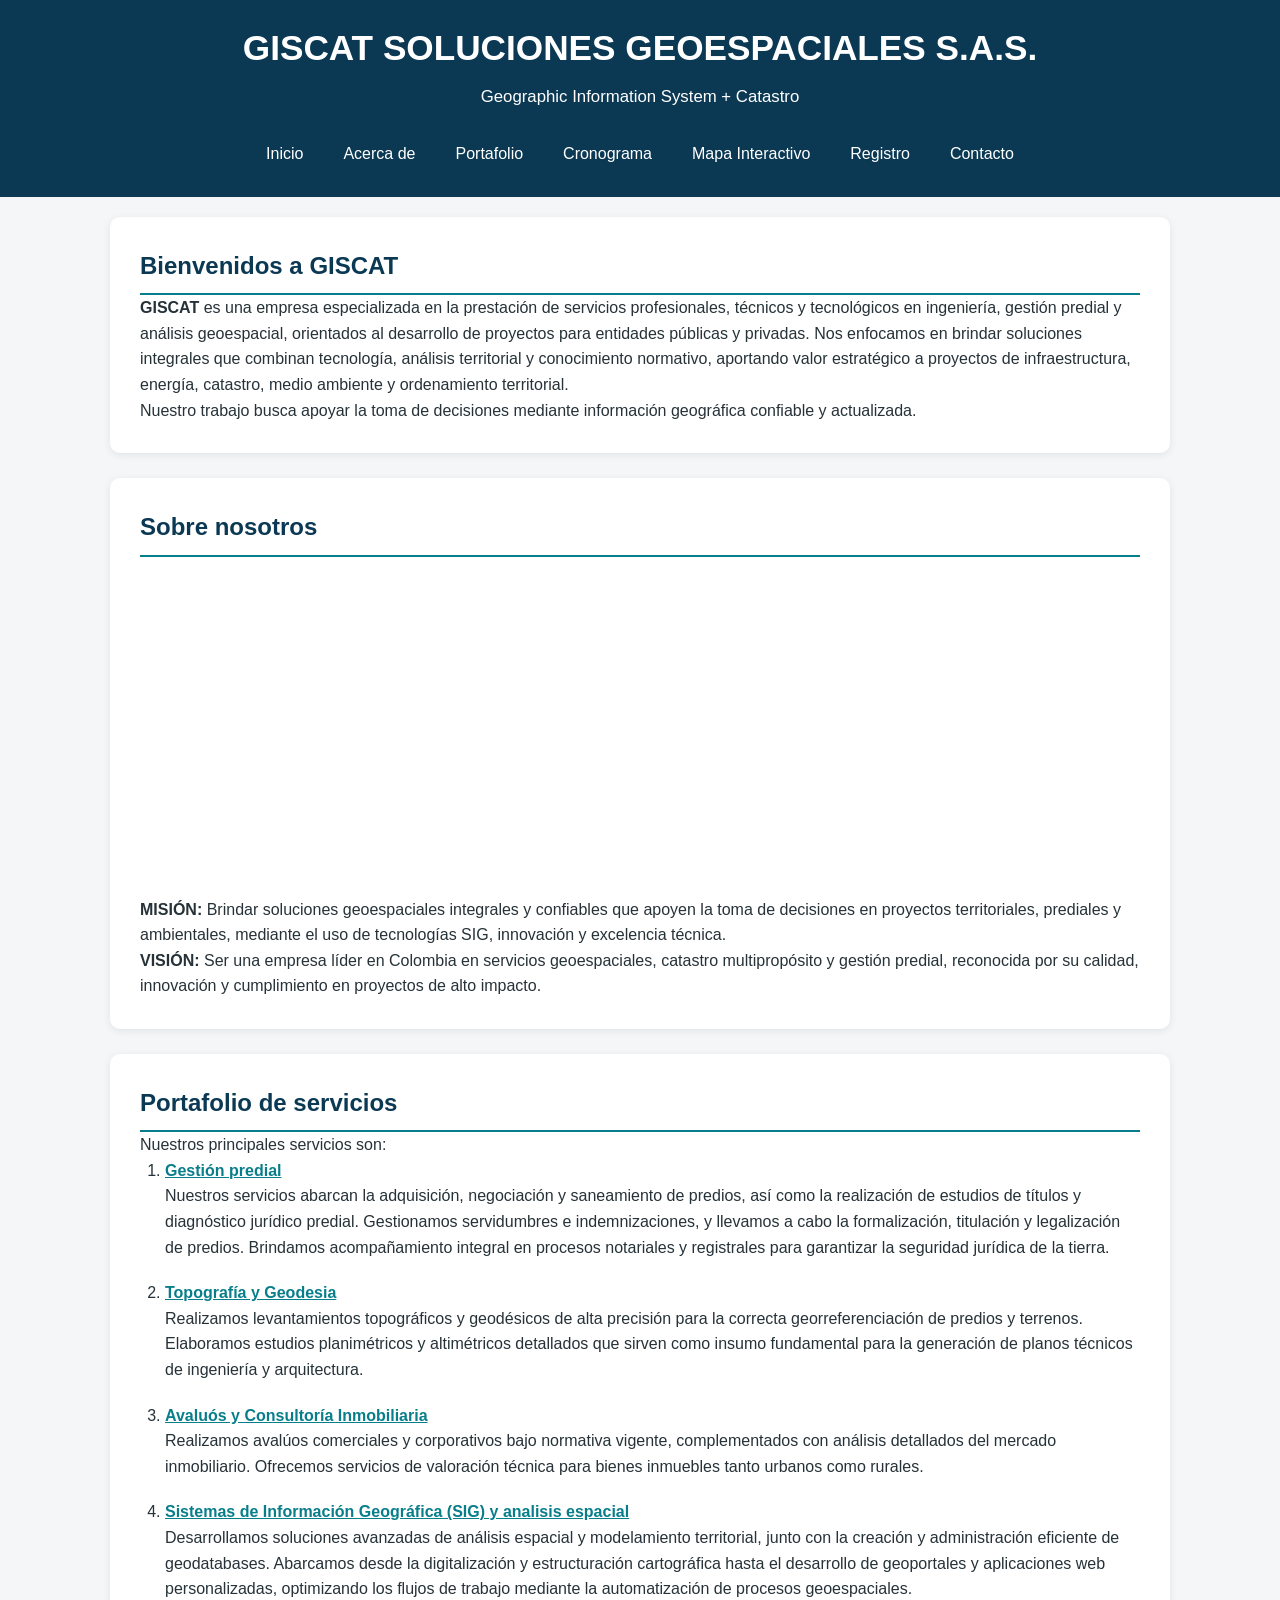
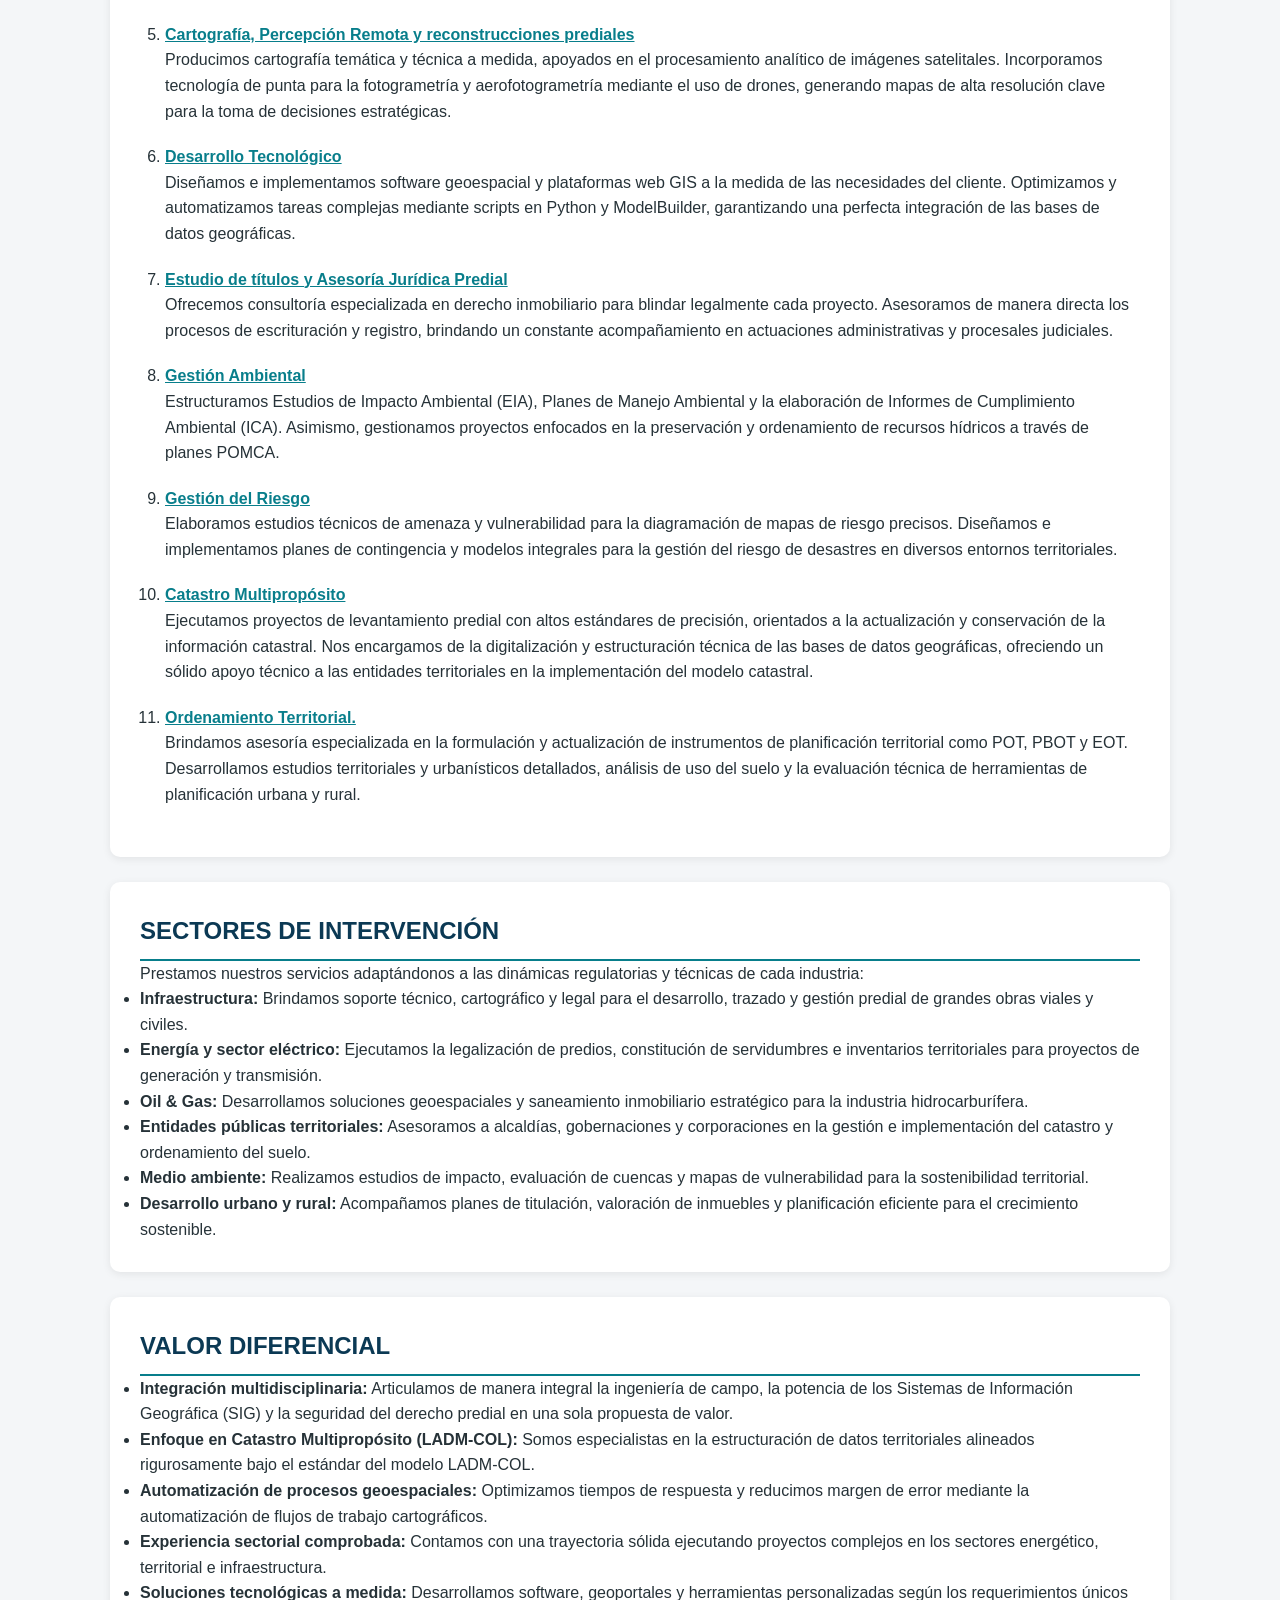
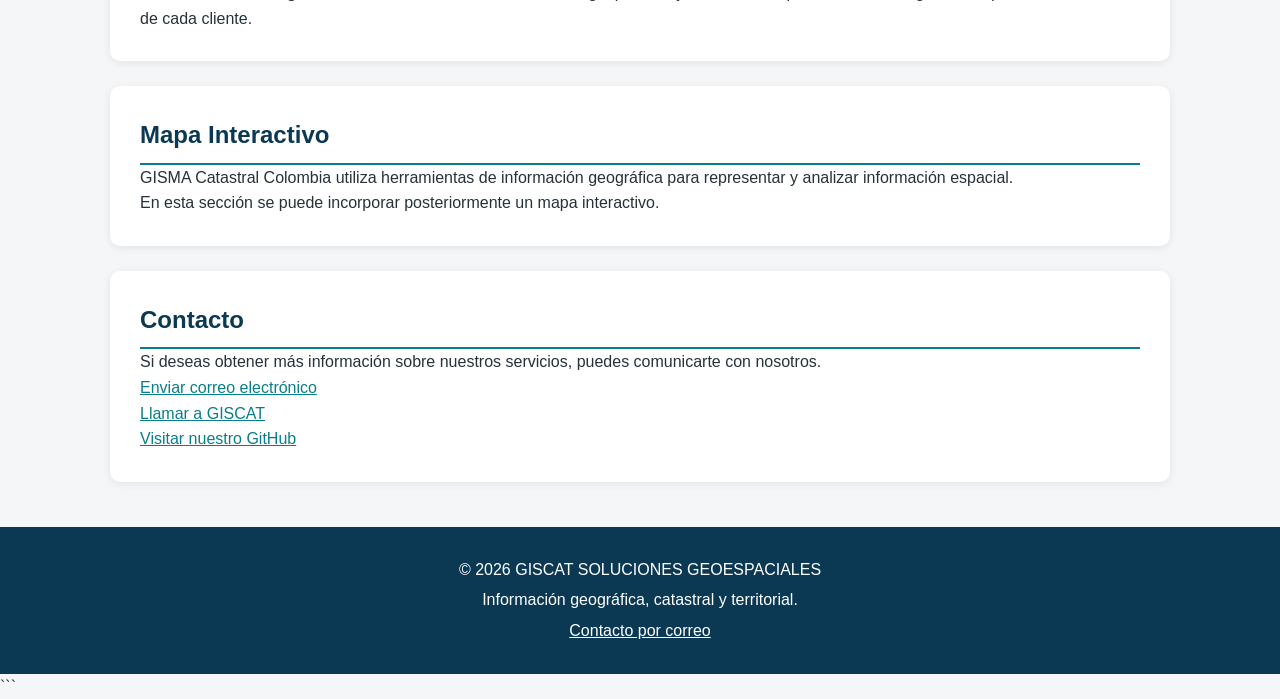
<file: index.html>
<!DOCTYPE html>

<html lang="es">

<head>


<!-- Configuración básica -->
<meta charset="UTF-8">

<meta name="viewport" content="width=device-width, initial-scale=1.0">

<title>GISCAT SOLUCIONES GEOESPACIALES S.A.S.</title>

<meta name="description"
    content="GISCAT Catastral Colombia ofrece servicios de avalúos, topografía, análisis espacial, planos, gestión catastral y soluciones geográficas.">

<!-- Open Graph -->
<meta property="og:title" content="GISCAT">

<meta property="og:description"
    content="Soluciones integrales en análisis espacial, avalúos, topografía y gestión catastral.">

<meta property="og:type" content="website">

<meta property="og:url"
    content="https://giscatsoluciones.github.io/GEO/">

<!-- Datos estructurados -->
<script type="application/ld+json">
{
    "@context": "https://schema.org",
    "@type": "Organization",
    "name": "GISCAT SOLUCIONES GEOESPACIALES S.A.S.",
    "description": "Empresa dedicada a ofrecer soluciones integrales en análisis espacial, elaboración de planos, avalúos y gestión catastral.",
    "url": "https://gisma-catastral.github.io/2.taller_cristian_camargo_y_Heidy_rojas/"
}
</script>

<!-- Control -->
<link rel="canonical" href="https://giscatsoluciones.github.io/GEO/">
<link rel="preconnect" href="https://fonts.googleapis.com">
<!-- Conexión con CSS -->
<link rel="stylesheet" href="css/styles.css">

<!-- favicon-->
<link rel="icon" type="image/png" href="img/favicon-96x96.png" sizes="96x96" />
<link rel="icon" type="image/svg+xml" href="img/favicon.svg" />
<link rel="shortcut icon" href="img/favicon.ico" />
<link rel="apple-touch-icon" sizes="180x180" href="img/apple-touch-icon.png" />
<link rel="manifest" href="img/site.webmanifest" />
</head>

<body>


<!-- =========================
     ENCABEZADO
========================== -->

<header>

    <h1>GISCAT SOLUCIONES GEOESPACIALES S.A.S.</h1>

    <p>
        Geographic Information System + Catastro
    </p>

    <!-- MENÚ PRINCIPAL -->

    <nav aria-label="Navegación principal">

        <ul>

            <li>
                <a href="#inicio">Inicio</a>
            </li>

            <li>
                <a href="#nosotros">Acerca de</a>
            </li>

            <li>
                <a href="#portafolio">Portafolio</a>
            </li>

            <li>
                <a href="#cronograma">Cronograma</a>
            </li>

            <li>
                <a href="#mapa">Mapa Interactivo</a>
            </li>

            <li>
                <a href="#registro">Registro</a>
            </li>

            <li>
                <a href="#contacto">Contacto</a>
            </li>

        </ul>

    </nav>

</header>


<!-- =========================
     CONTENIDO PRINCIPAL
========================== -->

<main>

    <!-- =========================
         INICIO
    ========================== -->

    <section id="inicio">

        <h2>Bienvenidos a GISCAT </h2>

        <p>
            <strong>GISCAT</strong> es una empresa especializada en la prestación de servicios profesionales, técnicos y tecnológicos en ingeniería, gestión predial y análisis geoespacial, orientados al desarrollo de proyectos para entidades públicas y privadas.
            Nos enfocamos en brindar soluciones integrales que combinan tecnología, análisis territorial y conocimiento normativo, aportando valor estratégico a proyectos de infraestructura, energía, catastro, medio ambiente y ordenamiento territorial.

        </p>

        <p>
            Nuestro trabajo busca apoyar la toma de decisiones
            mediante información geográfica confiable y actualizada.
        </p>

    </section>


    <!-- =========================
         SOBRE NOSOTROS
    ========================== -->

    <section id="nosotros">

        <h2>Sobre nosotros</h2>

        <figure class="contenedor-logo">
            <video autoplay loop muted playsinline width="600" height="600">
             <source src="video/logo.mp4" type="video/mp4">
    
            </video>
        </figure>

        <p>

            <strong>MISIÓN: </strong> Brindar soluciones geoespaciales integrales y confiables que apoyen la toma de decisiones 
            en proyectos territoriales, prediales y ambientales, mediante el uso de tecnologías SIG, innovación y excelencia técnica.

        </p>

        <p>

            <strong>VISIÓN: </strong> Ser una empresa líder en Colombia en servicios geoespaciales, catastro multipropósito y gestión 
            predial, reconocida por su calidad, innovación y cumplimiento en proyectos de alto impacto.

        </p>

        

    </section>


    <!-- =========================
         PORTAFOLIO
    ========================== -->

    <section id="portafolio">

        <h2>Portafolio de servicios</h2>

        <p>
            Nuestros principales servicios son:
        </p>

        <ol>
            <li>
                <strong>
                    <a href="paginas/predial.html">Gestión predial</a>
                </strong>

                <p>
                    Nuestros servicios abarcan la adquisición, negociación y saneamiento de predios, así como la realización de estudios de títulos 
                    y diagnóstico jurídico predial. Gestionamos servidumbres e indemnizaciones, y llevamos a cabo la formalización, titulación y 
                    legalización de predios. Brindamos acompañamiento integral en procesos notariales y registrales para garantizar la seguridad jurídica de la tierra.
                </p>

            </li>

             <li>

                <strong>
                    <a href="paginas/Topografia.html">Topografía y Geodesia</a>
                </strong>

                <p>
                    Realizamos levantamientos topográficos y geodésicos de alta precisión para la correcta georreferenciación de 
                    predios y terrenos. Elaboramos estudios planimétricos y altimétricos detallados que sirven como 
                    insumo fundamental para la generación de planos técnicos de ingeniería y arquitectura.
                </p>

            </li>

            <li>

                <strong>
                    <a href="paginas/Avaluos.html">Avaluós y Consultoría Inmobiliaria</a>
                </strong>

                <p>
                    Realizamos avalúos comerciales y corporativos bajo normativa vigente, complementados con análisis detallados del mercado inmobiliario. 
                    Ofrecemos servicios de valoración técnica para bienes inmuebles tanto urbanos como rurales.
                </p>

            </li>

           

            <li>

                <strong>
                    <a href="paginas/Analisis_espacial.html">Sistemas de Información Geográfica (SIG) y analisis espacial</a>
                </strong>

                <p>
                    Desarrollamos soluciones avanzadas de análisis espacial y modelamiento territorial, junto con la creación y administración eficiente de geodatabases. 
                    Abarcamos desde la digitalización y estructuración cartográfica hasta el desarrollo de geoportales y aplicaciones web personalizadas, optimizando los 
                    flujos de trabajo mediante la automatización de procesos geoespaciales.
                </p>

            </li>

            <li>

                <strong>
                    <a href="paginas/Planos.html">Cartografía, Percepción Remota y reconstrucciones prediales</a>
                </strong>

                <p>
                    Producimos cartografía temática y técnica a medida, apoyados en el procesamiento analítico de imágenes satelitales. Incorporamos tecnología de punta para 
                    la fotogrametría y aerofotogrametría mediante el uso de drones, generando mapas de alta resolución clave para la toma de decisiones estratégicas.
                </p>

            </li>

            <li>

                <strong>
                    <a href="paginas/Paginas_web.html">Desarrollo Tecnológico</a>
                </strong>

                <p>
                    Diseñamos e implementamos software geoespacial y plataformas web GIS a la medida de las necesidades del cliente. Optimizamos y automatizamos tareas complejas 
                    mediante scripts en Python y ModelBuilder, garantizando una perfecta integración de las bases de datos geográficas.
                </p>

            </li>

            <li>

                <strong>
                    <a href="paginas/Estudio_titulos.html">Estudio de títulos y Asesoría Jurídica Predial</a>
                </strong>

                <p>
                    Ofrecemos consultoría especializada en derecho inmobiliario para blindar legalmente cada proyecto. Asesoramos de manera directa los procesos de escrituración y 
                    registro, brindando un constante acompañamiento en actuaciones administrativas y procesales judiciales.
                </p>

            </li>

            <li>

                <strong>
                    <a href="paginas/ambiental.html">Gestión Ambiental</a>
                </strong>

                <p>
                    Estructuramos Estudios de Impacto Ambiental (EIA), Planes de Manejo Ambiental y la elaboración de Informes de Cumplimiento Ambiental (ICA). Asimismo, gestionamos 
                    proyectos enfocados en la preservación y ordenamiento de recursos hídricos a través de planes POMCA.
                </p>

            </li>

            <li>
                <strong>
                    <a href="paginas/riesgo.html">Gestión del Riesgo</a>
                </strong>

                <p>
                    Elaboramos estudios técnicos de amenaza y vulnerabilidad para la diagramación de mapas de riesgo precisos. Diseñamos e implementamos planes de contingencia y modelos 
                    integrales para la gestión del riesgo de desastres en diversos entornos territoriales.
                </p>
            </li>

            <li>
                <strong>
                    <a href="paginas/Catastro.html">Catastro Multipropósito</a>
                </strong>

                <p>
                    Ejecutamos proyectos de levantamiento predial con altos estándares de precisión, orientados a la actualización y conservación de la información catastral. 
                    Nos encargamos de la digitalización y estructuración técnica de las bases de datos geográficas, ofreciendo un sólido apoyo técnico a las entidades territoriales en la implementación del modelo catastral.
                </p>
            </li>

            <li>
                <strong>
                    <a href="paginas/ot.html">Ordenamiento Territorial.</a>
                </strong>

                <p>
                    Brindamos asesoría especializada en la formulación y actualización de instrumentos de planificación territorial como POT, PBOT y EOT. Desarrollamos estudios territoriales y urbanísticos detallados, 
                    análisis de uso del suelo y la evaluación técnica de herramientas de planificación urbana y rural.
                </p>
            </li>
        </ol>

    </section>

    <section id="sectores-intervencion">
  <h2>SECTORES DE INTERVENCIÓN</h2>
  <p>Prestamos nuestros servicios adaptándonos a las dinámicas regulatorias y técnicas de cada industria:</p>
  
  <ul>
    <li>
      <p><strong>Infraestructura:</strong> Brindamos soporte técnico, cartográfico y legal para el desarrollo, trazado y gestión predial de grandes obras viales y civiles.</p>
    </li>
    <li>
      <p><strong>Energía y sector eléctrico:</strong> Ejecutamos la legalización de predios, constitución de servidumbres e inventarios territoriales para proyectos de generación y transmisión.</p>
    </li>
    <li>
      <p><strong>Oil & Gas:</strong> Desarrollamos soluciones geoespaciales y saneamiento inmobiliario estratégico para la industria hidrocarburífera.</p>
    </li>
    <li>
      <p><strong>Entidades públicas territoriales:</strong> Asesoramos a alcaldías, gobernaciones y corporaciones en la gestión e implementación del catastro y ordenamiento del suelo.</p>
    </li>
    <li>
      <p><strong>Medio ambiente:</strong> Realizamos estudios de impacto, evaluación de cuencas y mapas de vulnerabilidad para la sostenibilidad territorial.</p>
    </li>
    <li>
      <p><strong>Desarrollo urbano y rural:</strong> Acompañamos planes de titulación, valoración de inmuebles y planificación eficiente para el crecimiento sostenible.</p>
    </li>
  </ul>
</section>

<section id="valor-diferencial">
  <h2>VALOR DIFERENCIAL</h2>
  
  <ul>
    <li>
      <p><strong>Integración multidisciplinaria:</strong> Articulamos de manera integral la ingeniería de campo, la potencia de los Sistemas de Información Geográfica (SIG) y la seguridad del derecho predial en una sola propuesta de valor.</p>
    </li>
    <li>
      <p><strong>Enfoque en Catastro Multipropósito (LADM-COL):</strong> Somos especialistas en la estructuración de datos territoriales alineados rigurosamente bajo el estándar del modelo LADM-COL.</p>
    </li>
    <li>
      <p><strong>Automatización de procesos geoespaciales:</strong> Optimizamos tiempos de respuesta y reducimos margen de error mediante la automatización de flujos de trabajo cartográficos.</p>
    </li>
    <li>
      <p><strong>Experiencia sectorial comprobada:</strong> Contamos con una trayectoria sólida ejecutando proyectos complejos en los sectores energético, territorial e infraestructura.</p>
    </li>
    <li>
      <p><strong>Soluciones tecnológicas a medida:</strong> Desarrollamos software, geoportales y herramientas personalizadas según los requerimientos únicos de cada cliente.</p>
    </li>
  </ul>
</section>


   

    <!-- =========================
         MAPA INTERACTIVO
    ========================== -->

    <section id="mapa">

        <h2>Mapa Interactivo</h2>

        <p>

            GISMA Catastral Colombia utiliza herramientas
            de información geográfica para representar y
            analizar información espacial.

        </p>

        <p>

            En esta sección se puede incorporar posteriormente
            un mapa interactivo.

        </p>

    </section>



    <!-- =========================
         CONTACTO
    ========================== -->

    <section id="contacto">

        <h2>Contacto</h2>

        <p>

            Si deseas obtener más información sobre nuestros
            servicios, puedes comunicarte con nosotros.

        </p>

        <p>

            <a href="mailto:GISCATSOLUCIONESGEOESPACIALES@GMAIL.COM">
                Enviar correo electrónico
            </a>

        </p>

        <p>

            <a href="tel:+573194437184">
                Llamar a GISCAT
            </a>

        </p>

        <!-- Enlace externo seguro -->

        <p>

            <a
                href="https://giscatsoluciones.github.io/GEO/"
                target="_blank"
                rel="noopener noreferrer">

                Visitar nuestro GitHub

            </a>

        </p>

    </section>

</main>


<!-- =========================
     PIE DE PÁGINA
========================== -->

<footer>

    <p>
        &copy; 2026 GISCAT SOLUCIONES GEOESPACIALES
    </p>

    <p>
        Información geográfica, catastral y territorial.
    </p>

    <p>

        <a href="mailto:GISCATSOLUCIONESGEOESPACIALES@GMAIL.COM">
            Contacto por correo
        </a>

    </p>

</footer>
```

</body>

</html>
</file>
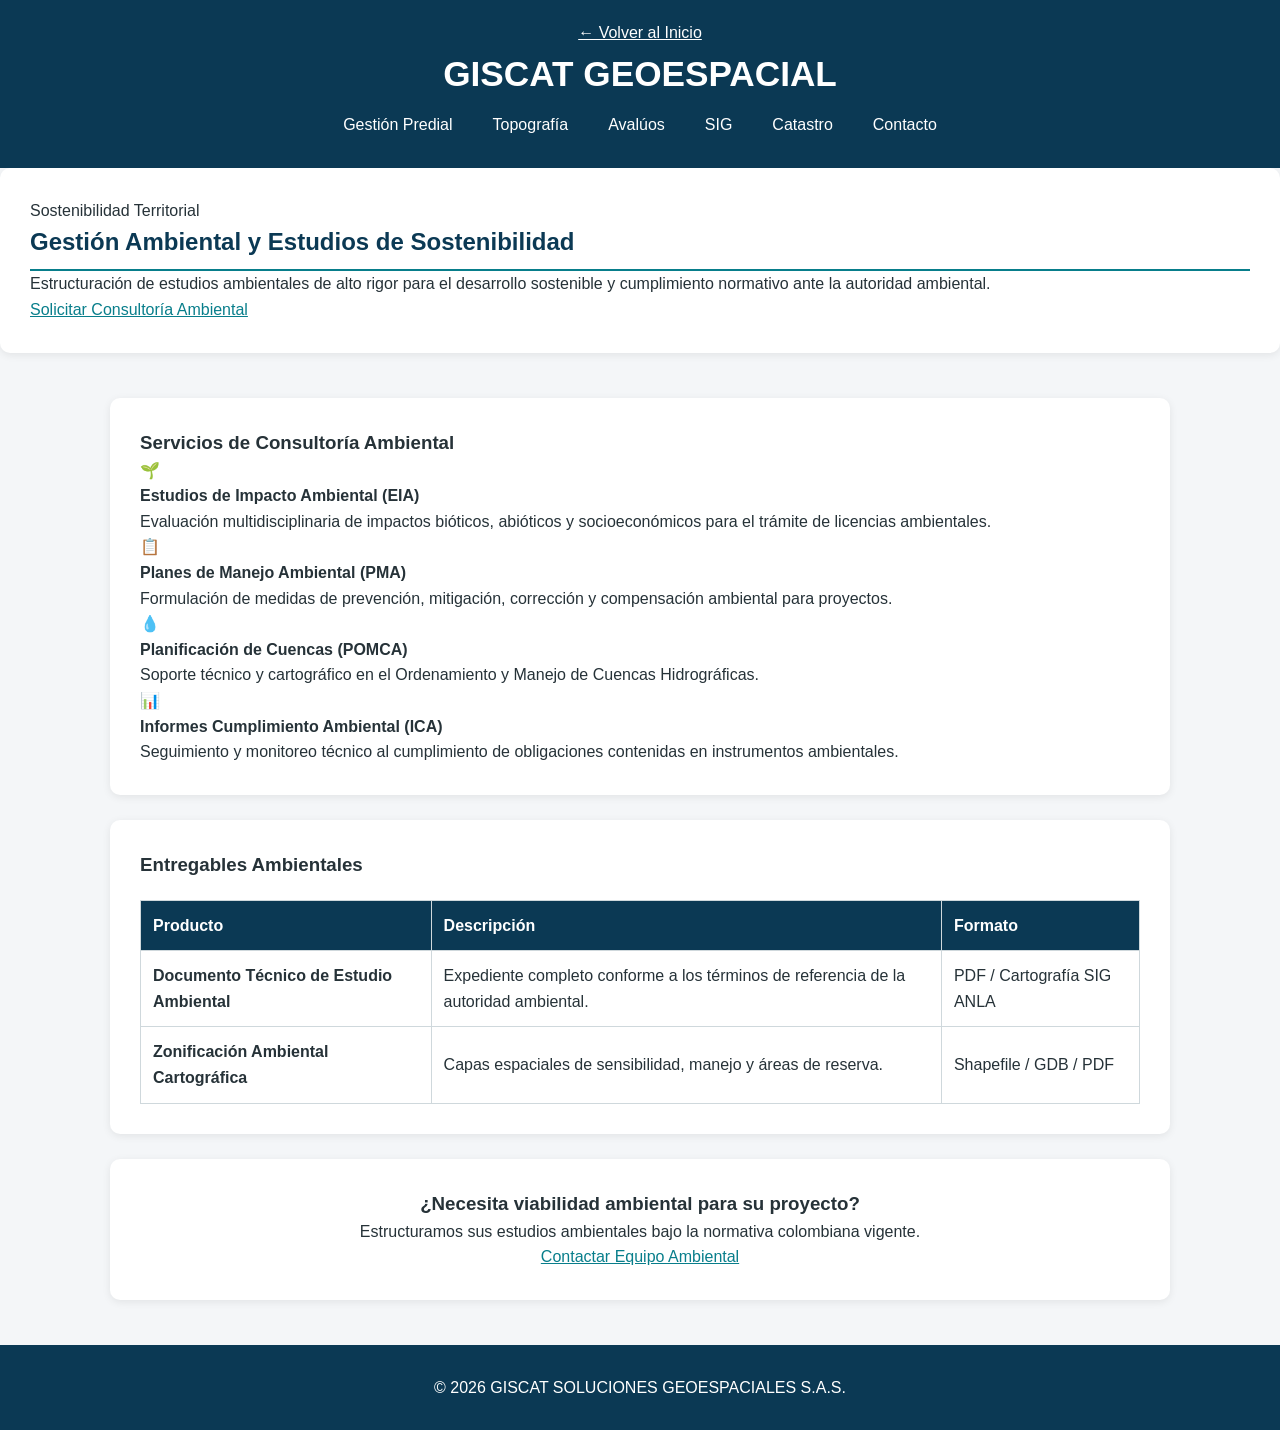
<file: paginas/ambiental.html>
<!DOCTYPE html>
<html lang="es">
<head>
    <meta charset="UTF-8">
    <meta name="viewport" content="width=device-width, initial-scale=1.0">
    <title>Gestión Ambiental y Territorio | GISCAT S.A.S.</title>
    <meta name="description" content="Estudios de impacto ambiental, planes de manejo ambiental y POMCA por GISCAT S.A.S.">
    <link rel="stylesheet" href="../css/styles.css">
    <link rel="icon" type="image/png" href="../img/favicon-96x96.png" sizes="96x96" />
</head>
<body>
    <header class="header-servicio">
        <a href="../index.html" class="btn-volver">&larr; Volver al Inicio</a>
        <h1 class="logo-texto">GISCAT <span>GEOESPACIAL</span></h1>
        <nav aria-label="Navegación secundaria">
            <ul>
                <li><a href="predial.html">Gestión Predial</a></li>
                <li><a href="Topografia.html">Topografía</a></li>
                <li><a href="Avaluos.html">Avalúos</a></li>
                <li><a href="Analisis_espacial.html">SIG</a></li>
                <li><a href="Catastro.html">Catastro</a></li>
                <li><a href="../index.html#contacto">Contacto</a></li>
            </ul>
        </nav>
    </header>

    <section class="hero-servicio">
        <span class="badge">Sostenibilidad Territorial</span>
        <h2>Gestión Ambiental y Estudios de Sostenibilidad</h2>
        <p>Estructuración de estudios ambientales de alto rigor para el desarrollo sostenible y cumplimiento normativo ante la autoridad ambiental.</p>
        <a href="../index.html#contacto" class="btn-cta">Solicitar Consultoría Ambiental</a>
    </section>

    <main class="contenedor-principal">
        <section class="seccion-servicio">
            <h3>Servicios de Consultoría Ambiental</h3>
            <article class="tarjeta-servicio">
                <span class="icono">🌱</span>
                <h4>Estudios de Impacto Ambiental (EIA)</h4>
                <p>Evaluación multidisciplinaria de impactos bióticos, abióticos y socioeconómicos para el trámite de licencias ambientales.</p>
            </article>
            <article class="tarjeta-servicio">
                <span class="icono">📋</span>
                <h4>Planes de Manejo Ambiental (PMA)</h4>
                <p>Formulación de medidas de prevención, mitigación, corrección y compensación ambiental para proyectos.</p>
            </article>
            <article class="tarjeta-servicio">
                <span class="icono">💧</span>
                <h4>Planificación de Cuencas (POMCA)</h4>
                <p>Soporte técnico y cartográfico en el Ordenamiento y Manejo de Cuencas Hidrográficas.</p>
            </article>
            <article class="tarjeta-servicio">
                <span class="icono">📊</span>
                <h4>Informes Cumplimiento Ambiental (ICA)</h4>
                <p>Seguimiento y monitoreo técnico al cumplimiento de obligaciones contenidas en instrumentos ambientales.</p>
            </article>
        </section>

        <section class="seccion-servicio">
            <h3>Entregables Ambientales</h3>
            <table class="tabla-entregables">
                <thead>
                    <tr>
                        <th>Producto</th>
                        <th>Descripción</th>
                        <th>Formato</th>
                    </tr>
                </thead>
                <tbody>
                    <tr>
                        <td><strong>Documento Técnico de Estudio Ambiental</strong></td>
                        <td>Expediente completo conforme a los términos de referencia de la autoridad ambiental.</td>
                        <td>PDF / Cartografía SIG ANLA</td>
                    </tr>
                    <tr>
                        <td><strong>Zonificación Ambiental Cartográfica</strong></td>
                        <td>Capas espaciales de sensibilidad, manejo y áreas de reserva.</td>
                        <td>Shapefile / GDB / PDF</td>
                    </tr>
                </tbody>
            </table>
        </section>

        <aside class="banner-contacto">
            <h3>¿Necesita viabilidad ambiental para su proyecto?</h3>
            <p>Estructuramos sus estudios ambientales bajo la normativa colombiana vigente.</p>
            <a href="mailto:GISCATSOLUCIONESGEOESPACIALES@GMAIL.COM" class="btn-secundario">Contactar Equipo Ambiental</a>
        </aside>
    </main>

    <footer>
        <p>&copy; 2026 GISCAT SOLUCIONES GEOESPACIALES S.A.S.</p>
    </footer>
</body>
</html>
</file>
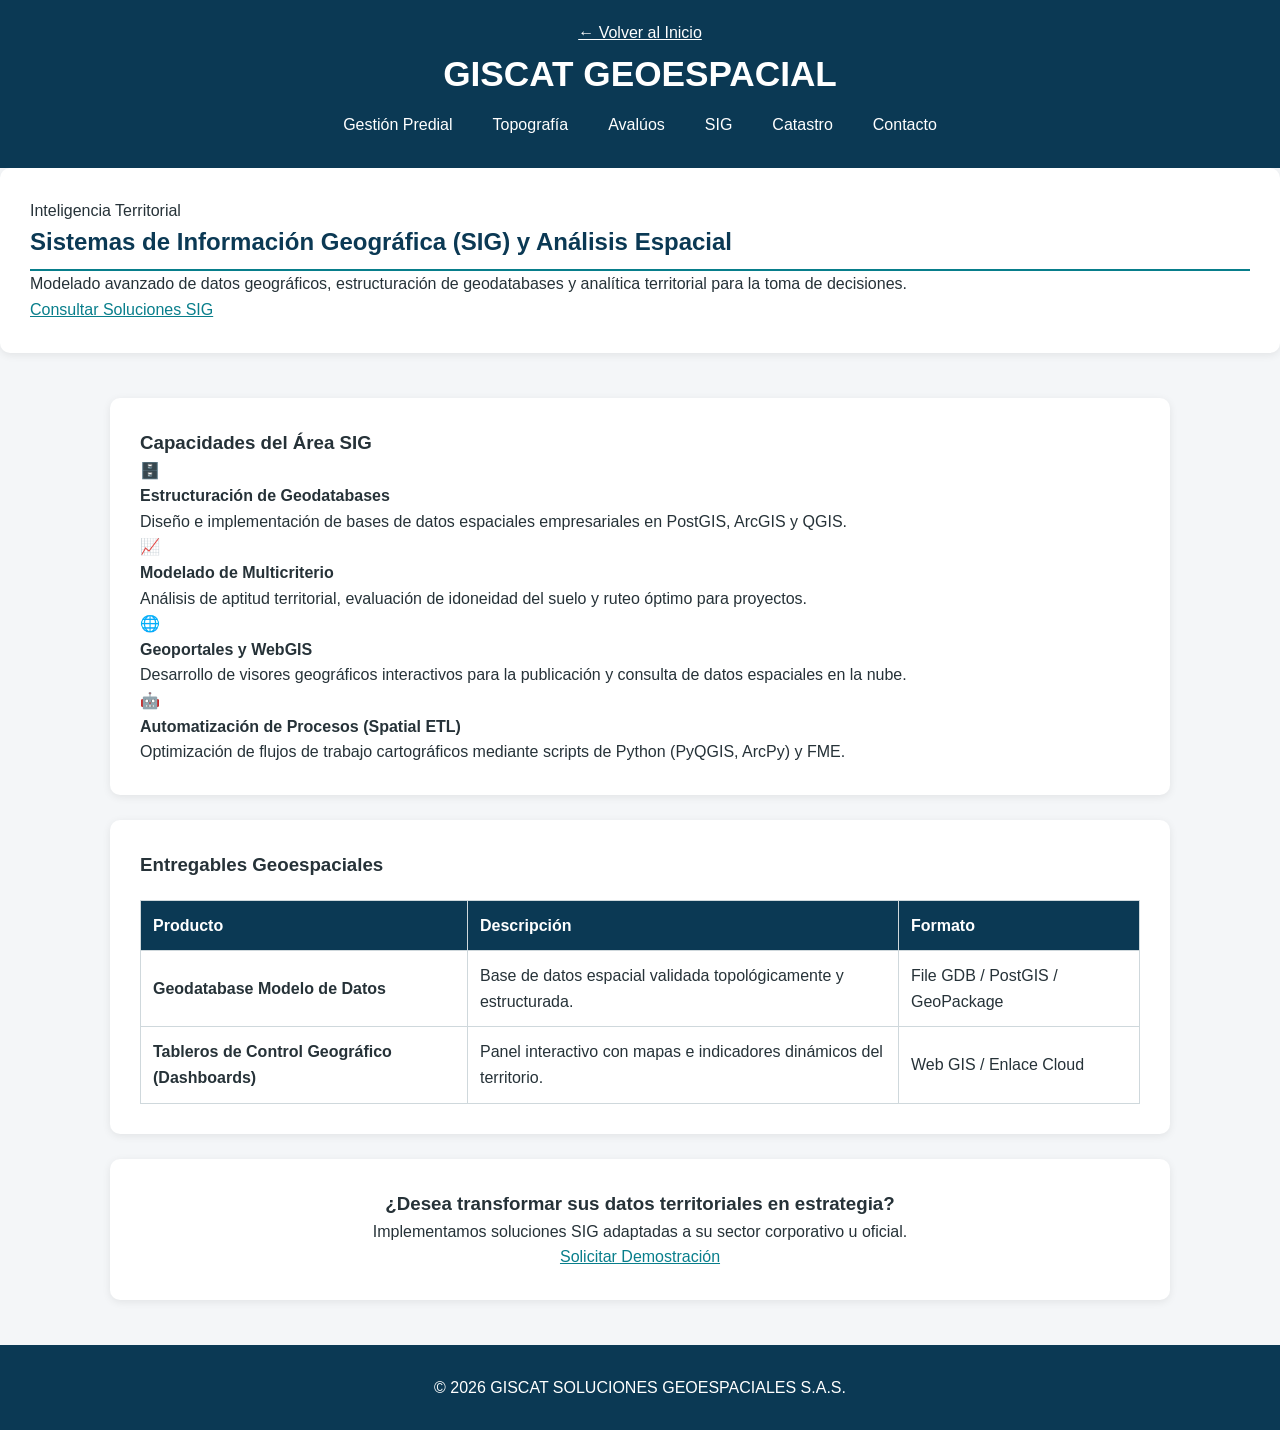
<file: paginas/Analisis_espacial.html>
<!DOCTYPE html>
<html lang="es">
<head>
    <meta charset="UTF-8">
    <meta name="viewport" content="width=device-width, initial-scale=1.0">
    <title>Sistemas de Información Geográfica y Análisis Espacial | GISCAT S.A.S.</title>
    <meta name="description" content="Análisis espacial avanzado, modelamiento territorial y geodatabases por GISCAT S.A.S.">
    <link rel="stylesheet" href="../css/styles.css">
    <link rel="icon" type="image/png" href="../img/favicon-96x96.png" sizes="96x96" />
</head>
<body>
    <header class="header-servicio">
        <a href="../index.html" class="btn-volver">&larr; Volver al Inicio</a>
        <h1 class="logo-texto">GISCAT <span>GEOESPACIAL</span></h1>
        <nav aria-label="Navegación secundaria">
            <ul>
                <li><a href="predial.html">Gestión Predial</a></li>
                <li><a href="Topografia.html">Topografía</a></li>
                <li><a href="Avaluos.html">Avalúos</a></li>
                <li><a href="Analisis_espacial.html" class="active">SIG</a></li>
                <li><a href="Catastro.html">Catastro</a></li>
                <li><a href="../index.html#contacto">Contacto</a></li>
            </ul>
        </nav>
    </header>

    <section class="hero-servicio">
        <span class="badge">Inteligencia Territorial</span>
        <h2>Sistemas de Información Geográfica (SIG) y Análisis Espacial</h2>
        <p>Modelado avanzado de datos geográficos, estructuración de geodatabases y analítica territorial para la toma de decisiones.</p>
        <a href="../index.html#contacto" class="btn-cta">Consultar Soluciones SIG</a>
    </section>

    <main class="contenedor-principal">
        <section class="seccion-servicio">
            <h3>Capacidades del Área SIG</h3>
            <article class="tarjeta-servicio">
                <span class="icono">🗄️</span>
                <h4>Estructuración de Geodatabases</h4>
                <p>Diseño e implementación de bases de datos espaciales empresariales en PostGIS, ArcGIS y QGIS.</p>
            </article>
            <article class="tarjeta-servicio">
                <span class="icono">📈</span>
                <h4>Modelado de Multicriterio</h4>
                <p>Análisis de aptitud territorial, evaluación de idoneidad del suelo y ruteo óptimo para proyectos.</p>
            </article>
            <article class="tarjeta-servicio">
                <span class="icono">🌐</span>
                <h4>Geoportales y WebGIS</h4>
                <p>Desarrollo de visores geográficos interactivos para la publicación y consulta de datos espaciales en la nube.</p>
            </article>
            <article class="tarjeta-servicio">
                <span class="icono">🤖</span>
                <h4>Automatización de Procesos (Spatial ETL)</h4>
                <p>Optimización de flujos de trabajo cartográficos mediante scripts de Python (PyQGIS, ArcPy) y FME.</p>
            </article>
        </section>

        <section class="seccion-servicio">
            <h3>Entregables Geoespaciales</h3>
            <table class="tabla-entregables">
                <thead>
                    <tr>
                        <th>Producto</th>
                        <th>Descripción</th>
                        <th>Formato</th>
                    </tr>
                </thead>
                <tbody>
                    <tr>
                        <td><strong>Geodatabase Modelo de Datos</strong></td>
                        <td>Base de datos espacial validada topológicamente y estructurada.</td>
                        <td>File GDB / PostGIS / GeoPackage</td>
                    </tr>
                    <tr>
                        <td><strong>Tableros de Control Geográfico (Dashboards)</strong></td>
                        <td>Panel interactivo con mapas e indicadores dinámicos del territorio.</td>
                        <td>Web GIS / Enlace Cloud</td>
                    </tr>
                </tbody>
            </table>
        </section>

        <aside class="banner-contacto">
            <h3>¿Desea transformar sus datos territoriales en estrategia?</h3>
            <p>Implementamos soluciones SIG adaptadas a su sector corporativo u oficial.</p>
            <a href="mailto:GISCATSOLUCIONESGEOESPACIALES@GMAIL.COM" class="btn-secundario">Solicitar Demostración</a>
        </aside>
    </main>

    <footer>
        <p>&copy; 2026 GISCAT SOLUCIONES GEOESPACIALES S.A.S.</p>
    </footer>
</body>
</html>
</file>
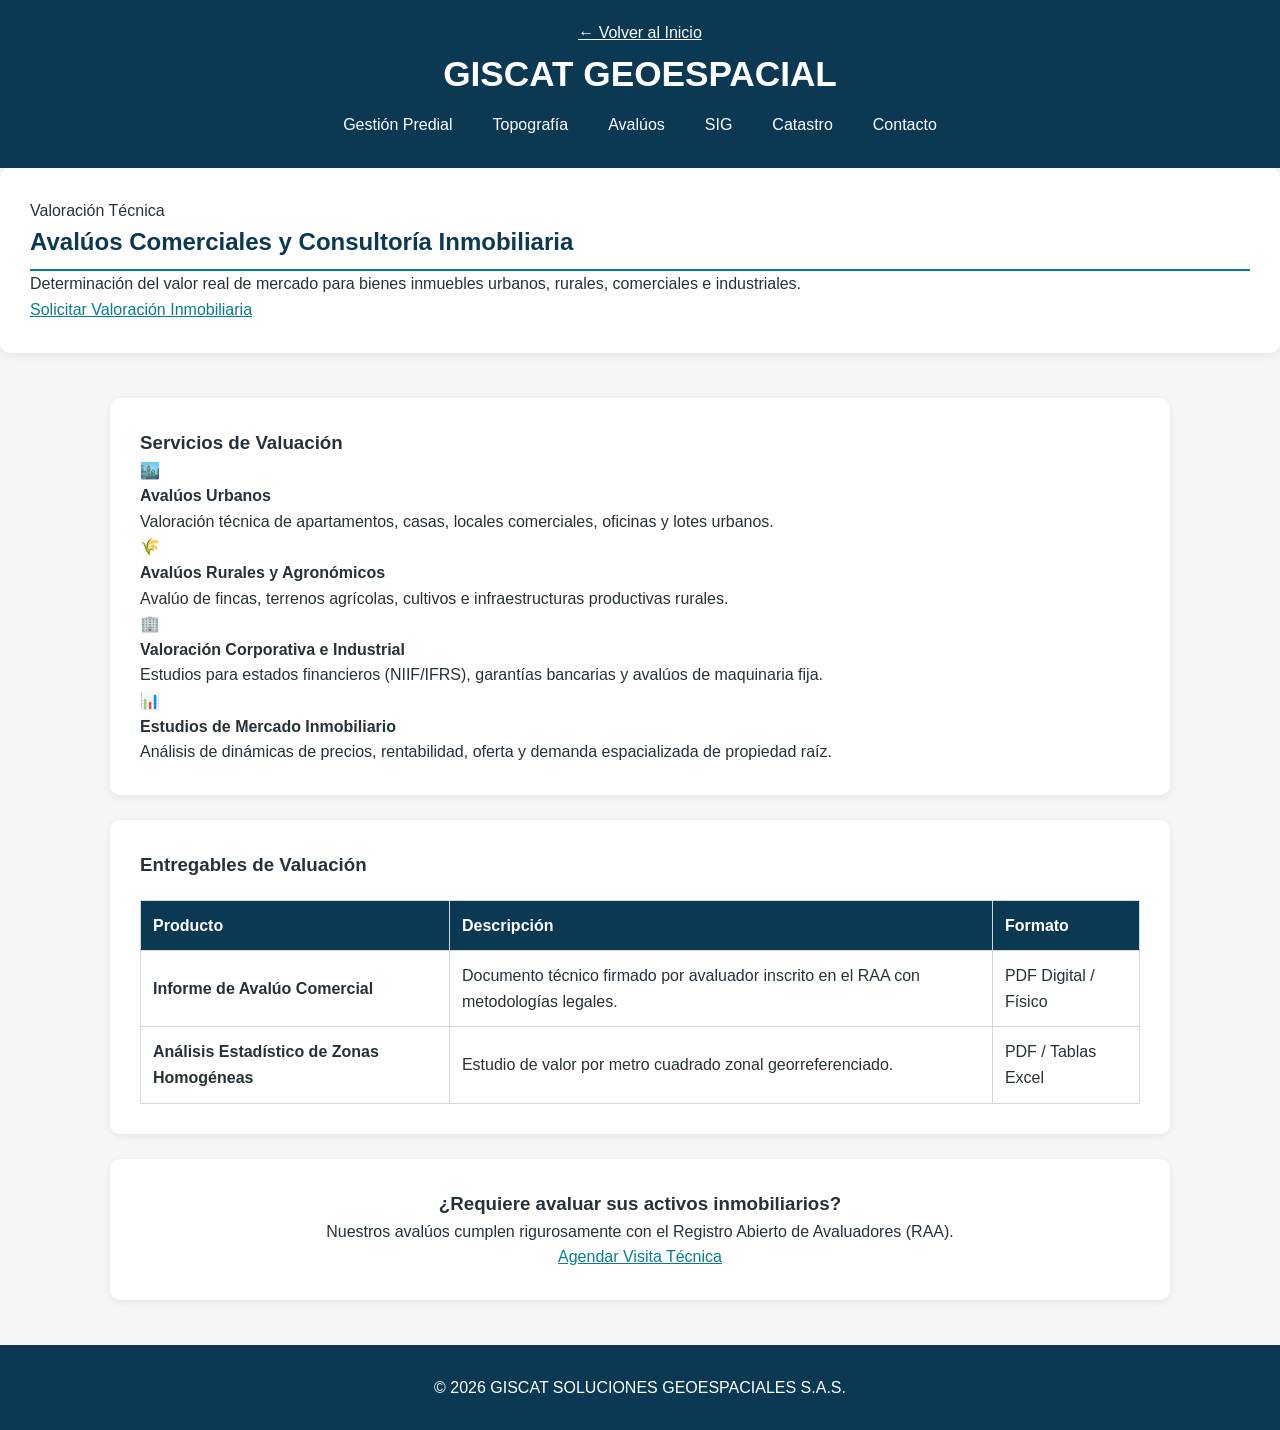
<file: paginas/Avaluos.html>
<!DOCTYPE html>
<html lang="es">
<head>
    <meta charset="UTF-8">
    <meta name="viewport" content="width=device-width, initial-scale=1.0">
    <title>Avalúos y Consultoría Inmobiliaria | GISCAT S.A.S.</title>
    <meta name="description" content="Avalúos comerciales, corporativos e industriales bajo normativa vigente RAA y normas IVS.">
    <link rel="stylesheet" href="../css/styles.css">
    <link rel="icon" type="image/png" href="../img/favicon-96x96.png" sizes="96x96" />
</head>
<body>
    <header class="header-servicio">
        <a href="../index.html" class="btn-volver">&larr; Volver al Inicio</a>
        <h1 class="logo-texto">GISCAT <span>GEOESPACIAL</span></h1>
        <nav aria-label="Navegación secundaria">
            <ul>
                <li><a href="predial.html">Gestión Predial</a></li>
                <li><a href="Topografia.html">Topografía</a></li>
                <li><a href="Avaluos.html" class="active">Avalúos</a></li>
                <li><a href="Analisis_espacial.html">SIG</a></li>
                <li><a href="Catastro.html">Catastro</a></li>
                <li><a href="../index.html#contacto">Contacto</a></li>
            </ul>
        </nav>
    </header>

    <section class="hero-servicio">
        <span class="badge">Valoración Técnica</span>
        <h2>Avalúos Comerciales y Consultoría Inmobiliaria</h2>
        <p>Determinación del valor real de mercado para bienes inmuebles urbanos, rurales, comerciales e industriales.</p>
        <a href="../index.html#contacto" class="btn-cta">Solicitar Valoración Inmobiliaria</a>
    </section>

    <main class="contenedor-principal">
        <section class="seccion-servicio">
            <h3>Servicios de Valuación</h3>
            <article class="tarjeta-servicio">
                <span class="icono">🏙️</span>
                <h4>Avalúos Urbanos</h4>
                <p>Valoración técnica de apartamentos, casas, locales comerciales, oficinas y lotes urbanos.</p>
            </article>
            <article class="tarjeta-servicio">
                <span class="icono">🌾</span>
                <h4>Avalúos Rurales y Agronómicos</h4>
                <p>Avalúo de fincas, terrenos agrícolas, cultivos e infraestructuras productivas rurales.</p>
            </article>
            <article class="tarjeta-servicio">
                <span class="icono">🏢</span>
                <h4>Valoración Corporativa e Industrial</h4>
                <p>Estudios para estados financieros (NIIF/IFRS), garantías bancarias y avalúos de maquinaria fija.</p>
            </article>
            <article class="tarjeta-servicio">
                <span class="icono">📊</span>
                <h4>Estudios de Mercado Inmobiliario</h4>
                <p>Análisis de dinámicas de precios, rentabilidad, oferta y demanda espacializada de propiedad raíz.</p>
            </article>
        </section>

        <section class="seccion-servicio">
            <h3>Entregables de Valuación</h3>
            <table class="tabla-entregables">
                <thead>
                    <tr>
                        <th>Producto</th>
                        <th>Descripción</th>
                        <th>Formato</th>
                    </tr>
                </thead>
                <tbody>
                    <tr>
                        <td><strong>Informe de Avalúo Comercial</strong></td>
                        <td>Documento técnico firmado por avaluador inscrito en el RAA con metodologías legales.</td>
                        <td>PDF Digital / Físico</td>
                    </tr>
                    <tr>
                        <td><strong>Análisis Estadístico de Zonas Homogéneas</strong></td>
                        <td>Estudio de valor por metro cuadrado zonal georreferenciado.</td>
                        <td>PDF / Tablas Excel</td>
                    </tr>
                </tbody>
            </table>
        </section>

        <aside class="banner-contacto">
            <h3>¿Requiere avaluar sus activos inmobiliarios?</h3>
            <p>Nuestros avalúos cumplen rigurosamente con el Registro Abierto de Avaluadores (RAA).</p>
            <a href="mailto:GISCATSOLUCIONESGEOESPACIALES@GMAIL.COM" class="btn-secundario">Agendar Visita Técnica</a>
        </aside>
    </main>

    <footer>
        <p>&copy; 2026 GISCAT SOLUCIONES GEOESPACIALES S.A.S.</p>
    </footer>
</body>
</html>
</file>
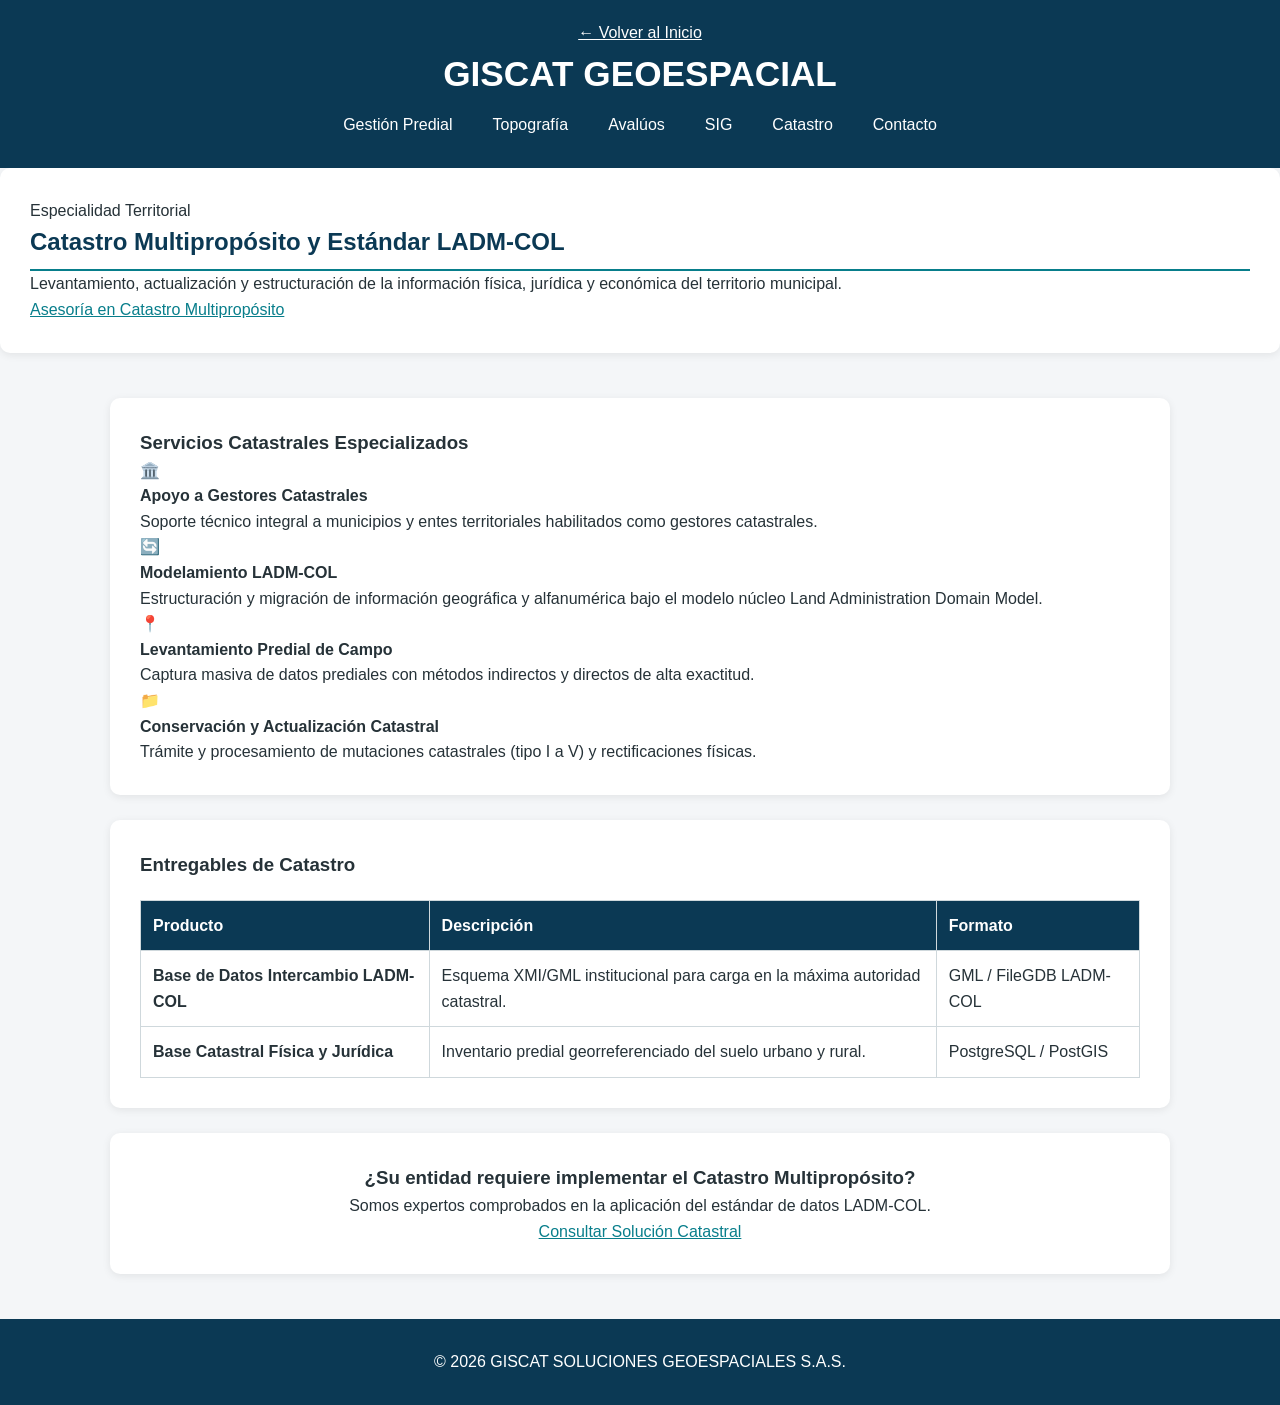
<file: paginas/Catastro.html>
<!DOCTYPE html>
<html lang="es">
<head>
    <meta charset="UTF-8">
    <meta name="viewport" content="width=device-width, initial-scale=1.0">
    <title>Catastro Multipropósito y LADM-COL | GISCAT S.A.S.</title>
    <meta name="description" content="Gestión e implementación de proyectos de Catastro Multipropósito bajo modelo LADM-COL por GISCAT.">
    <link rel="stylesheet" href="../css/styles.css">
    <link rel="icon" type="image/png" href="../img/favicon-96x96.png" sizes="96x96" />
</head>
<body>
    <header class="header-servicio">
        <a href="../index.html" class="btn-volver">&larr; Volver al Inicio</a>
        <h1 class="logo-texto">GISCAT <span>GEOESPACIAL</span></h1>
        <nav aria-label="Navegación secundaria">
            <ul>
                <li><a href="predial.html">Gestión Predial</a></li>
                <li><a href="Topografia.html">Topografía</a></li>
                <li><a href="Avaluos.html">Avalúos</a></li>
                <li><a href="Analisis_espacial.html">SIG</a></li>
                <li><a href="Catastro.html" class="active">Catastro</a></li>
                <li><a href="../index.html#contacto">Contacto</a></li>
            </ul>
        </nav>
    </header>

    <section class="hero-servicio">
        <span class="badge">Especialidad Territorial</span>
        <h2>Catastro Multipropósito y Estándar LADM-COL</h2>
        <p>Levantamiento, actualización y estructuración de la información física, jurídica y económica del territorio municipal.</p>
        <a href="../index.html#contacto" class="btn-cta">Asesoría en Catastro Multipropósito</a>
    </section>

    <main class="contenedor-principal">
        <section class="seccion-servicio">
            <h3>Servicios Catastrales Especializados</h3>
            <article class="tarjeta-servicio">
                <span class="icono">🏛️</span>
                <h4>Apoyo a Gestores Catastrales</h4>
                <p>Soporte técnico integral a municipios y entes territoriales habilitados como gestores catastrales.</p>
            </article>
            <article class="tarjeta-servicio">
                <span class="icono">🔄</span>
                <h4>Modelamiento LADM-COL</h4>
                <p>Estructuración y migración de información geográfica y alfanumérica bajo el modelo núcleo Land Administration Domain Model.</p>
            </article>
            <article class="tarjeta-servicio">
                <span class="icono">📍</span>
                <h4>Levantamiento Predial de Campo</h4>
                <p>Captura masiva de datos prediales con métodos indirectos y directos de alta exactitud.</p>
            </article>
            <article class="tarjeta-servicio">
                <span class="icono">📁</span>
                <h4>Conservación y Actualización Catastral</h4>
                <p>Trámite y procesamiento de mutaciones catastrales (tipo I a V) y rectificaciones físicas.</p>
            </article>
        </section>

        <section class="seccion-servicio">
            <h3>Entregables de Catastro</h3>
            <table class="tabla-entregables">
                <thead>
                    <tr>
                        <th>Producto</th>
                        <th>Descripción</th>
                        <th>Formato</th>
                    </tr>
                </thead>
                <tbody>
                    <tr>
                        <td><strong>Base de Datos Intercambio LADM-COL</strong></td>
                        <td>Esquema XMI/GML institucional para carga en la máxima autoridad catastral.</td>
                        <td>GML / FileGDB LADM-COL</td>
                    </tr>
                    <tr>
                        <td><strong>Base Catastral Física y Jurídica</strong></td>
                        <td>Inventario predial georreferenciado del suelo urbano y rural.</td>
                        <td>PostgreSQL / PostGIS</td>
                    </tr>
                </tbody>
            </table>
        </section>

        <aside class="banner-contacto">
            <h3>¿Su entidad requiere implementar el Catastro Multipropósito?</h3>
            <p>Somos expertos comprobados en la aplicación del estándar de datos LADM-COL.</p>
            <a href="mailto:GISCATSOLUCIONESGEOESPACIALES@GMAIL.COM" class="btn-secundario">Consultar Solución Catastral</a>
        </aside>
    </main>

    <footer>
        <p>&copy; 2026 GISCAT SOLUCIONES GEOESPACIALES S.A.S.</p>
    </footer>
</body>
</html>
</file>
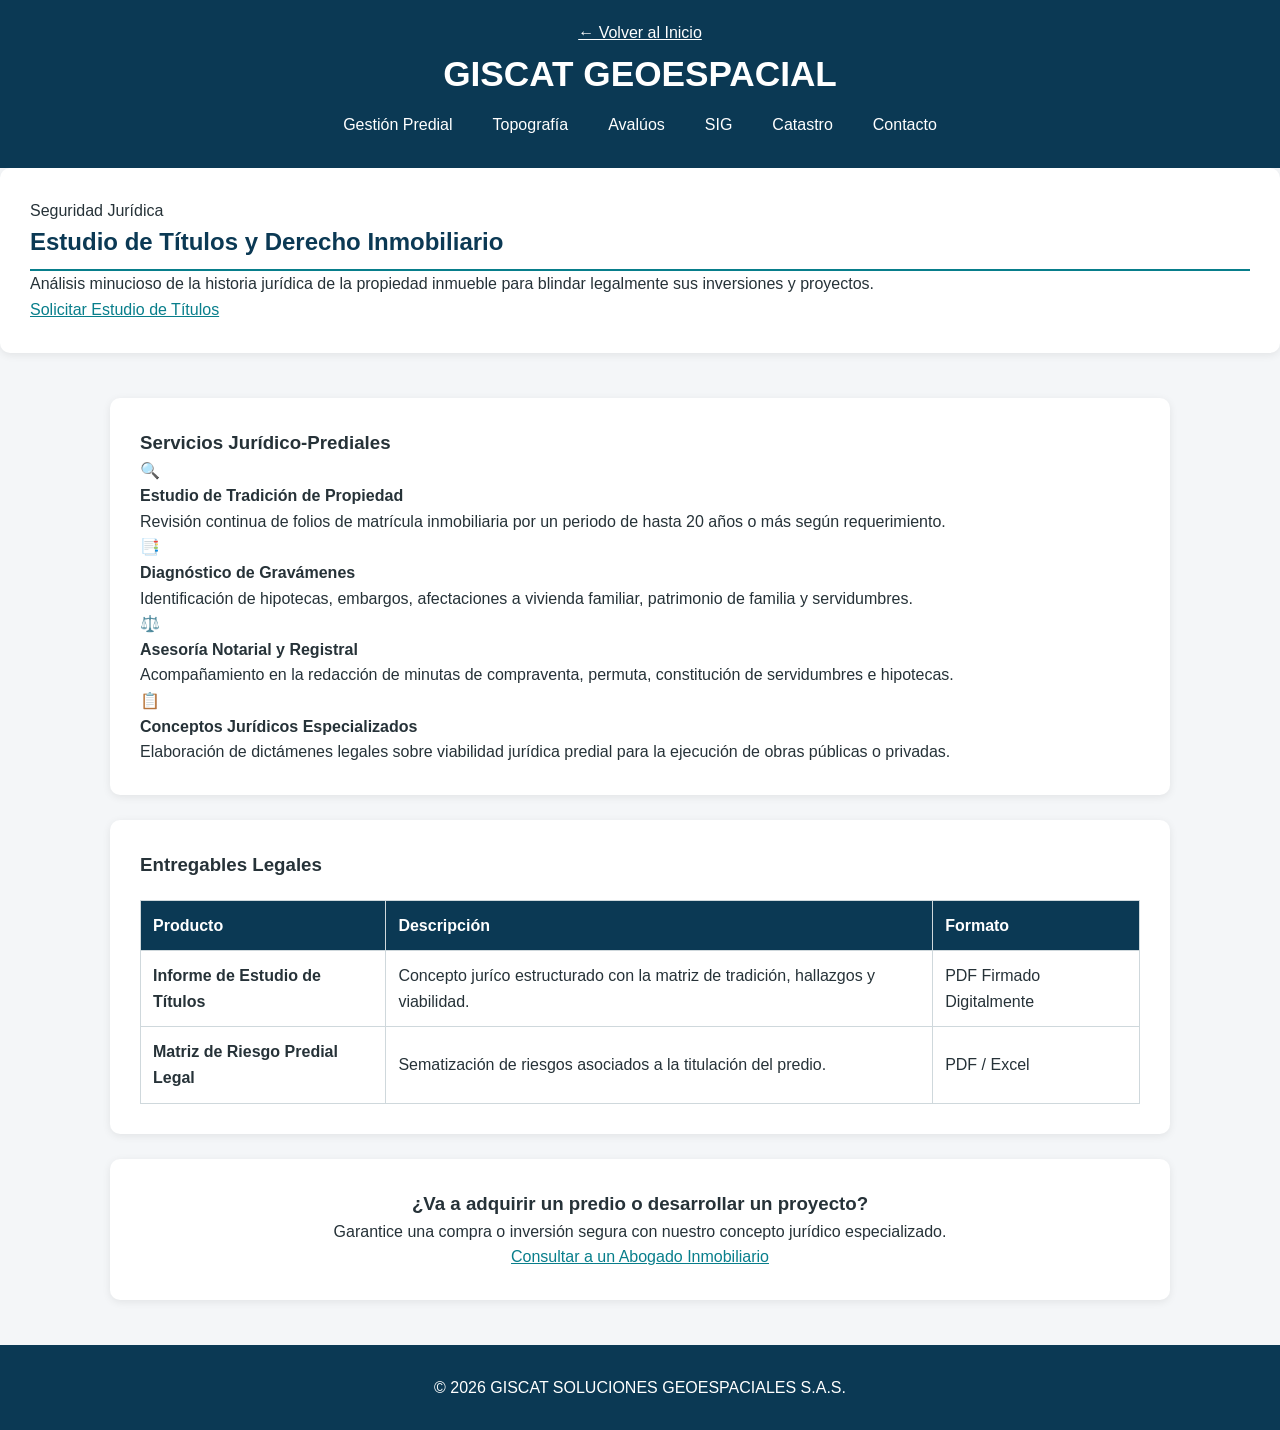
<file: paginas/Estudio_titulos.html>
<!DOCTYPE html>
<html lang="es">
<head>
    <meta charset="UTF-8">
    <meta name="viewport" content="width=device-width, initial-scale=1.0">
    <title>Estudio de Títulos y Asesoría Jurídica Predial | GISCAT S.A.S.</title>
    <meta name="description" content="Estudios de títulos inmobiliarios y consultoría legal predial especializada en Colombia.">
    <link rel="stylesheet" href="../css/styles.css">
    <link rel="icon" type="image/png" href="../img/favicon-96x96.png" sizes="96x96" />
</head>
<body>
    <header class="header-servicio">
        <a href="../index.html" class="btn-volver">&larr; Volver al Inicio</a>
        <h1 class="logo-texto">GISCAT <span>GEOESPACIAL</span></h1>
        <nav aria-label="Navegación secundaria">
            <ul>
                <li><a href="predial.html">Gestión Predial</a></li>
                <li><a href="Topografia.html">Topografía</a></li>
                <li><a href="Avaluos.html">Avalúos</a></li>
                <li><a href="Analisis_espacial.html">SIG</a></li>
                <li><a href="Catastro.html">Catastro</a></li>
                <li><a href="../index.html#contacto">Contacto</a></li>
            </ul>
        </nav>
    </header>

    <section class="hero-servicio">
        <span class="badge">Seguridad Jurídica</span>
        <h2>Estudio de Títulos y Derecho Inmobiliario</h2>
        <p>Análisis minucioso de la historia jurídica de la propiedad inmueble para blindar legalmente sus inversiones y proyectos.</p>
        <a href="../index.html#contacto" class="btn-cta">Solicitar Estudio de Títulos</a>
    </section>

    <main class="contenedor-principal">
        <section class="seccion-servicio">
            <h3>Servicios Jurídico-Prediales</h3>
            <article class="tarjeta-servicio">
                <span class="icono">🔍</span>
                <h4>Estudio de Tradición de Propiedad</h4>
                <p>Revisión continua de folios de matrícula inmobiliaria por un periodo de hasta 20 años o más según requerimiento.</p>
            </article>
            <article class="tarjeta-servicio">
                <span class="icono">📑</span>
                <h4>Diagnóstico de Gravámenes</h4>
                <p>Identificación de hipotecas, embargos, afectaciones a vivienda familiar, patrimonio de familia y servidumbres.</p>
            </article>
            <article class="tarjeta-servicio">
                <span class="icono">⚖️</span>
                <h4>Asesoría Notarial y Registral</h4>
                <p>Acompañamiento en la redacción de minutas de compraventa, permuta, constitución de servidumbres e hipotecas.</p>
            </article>
            <article class="tarjeta-servicio">
                <span class="icono">📋</span>
                <h4>Conceptos Jurídicos Especializados</h4>
                <p>Elaboración de dictámenes legales sobre viabilidad jurídica predial para la ejecución de obras públicas o privadas.</p>
            </article>
        </section>

        <section class="seccion-servicio">
            <h3>Entregables Legales</h3>
            <table class="tabla-entregables">
                <thead>
                    <tr>
                        <th>Producto</th>
                        <th>Descripción</th>
                        <th>Formato</th>
                    </tr>
                </thead>
                <tbody>
                    <tr>
                        <td><strong>Informe de Estudio de Títulos</strong></td>
                        <td>Concepto juríco estructurado con la matriz de tradición, hallazgos y viabilidad.</td>
                        <td>PDF Firmado Digitalmente</td>
                    </tr>
                    <tr>
                        <td><strong>Matriz de Riesgo Predial Legal</strong></td>
                        <td>Sematización de riesgos asociados a la titulación del predio.</td>
                        <td>PDF / Excel</td>
                    </tr>
                </tbody>
            </table>
        </section>

        <aside class="banner-contacto">
            <h3>¿Va a adquirir un predio o desarrollar un proyecto?</h3>
            <p>Garantice una compra o inversión segura con nuestro concepto jurídico especializado.</p>
            <a href="mailto:GISCATSOLUCIONESGEOESPACIALES@GMAIL.COM" class="btn-secundario">Consultar a un Abogado Inmobiliario</a>
        </aside>
    </main>

    <footer>
        <p>&copy; 2026 GISCAT SOLUCIONES GEOESPACIALES S.A.S.</p>
    </footer>
</body>
</html>
</file>
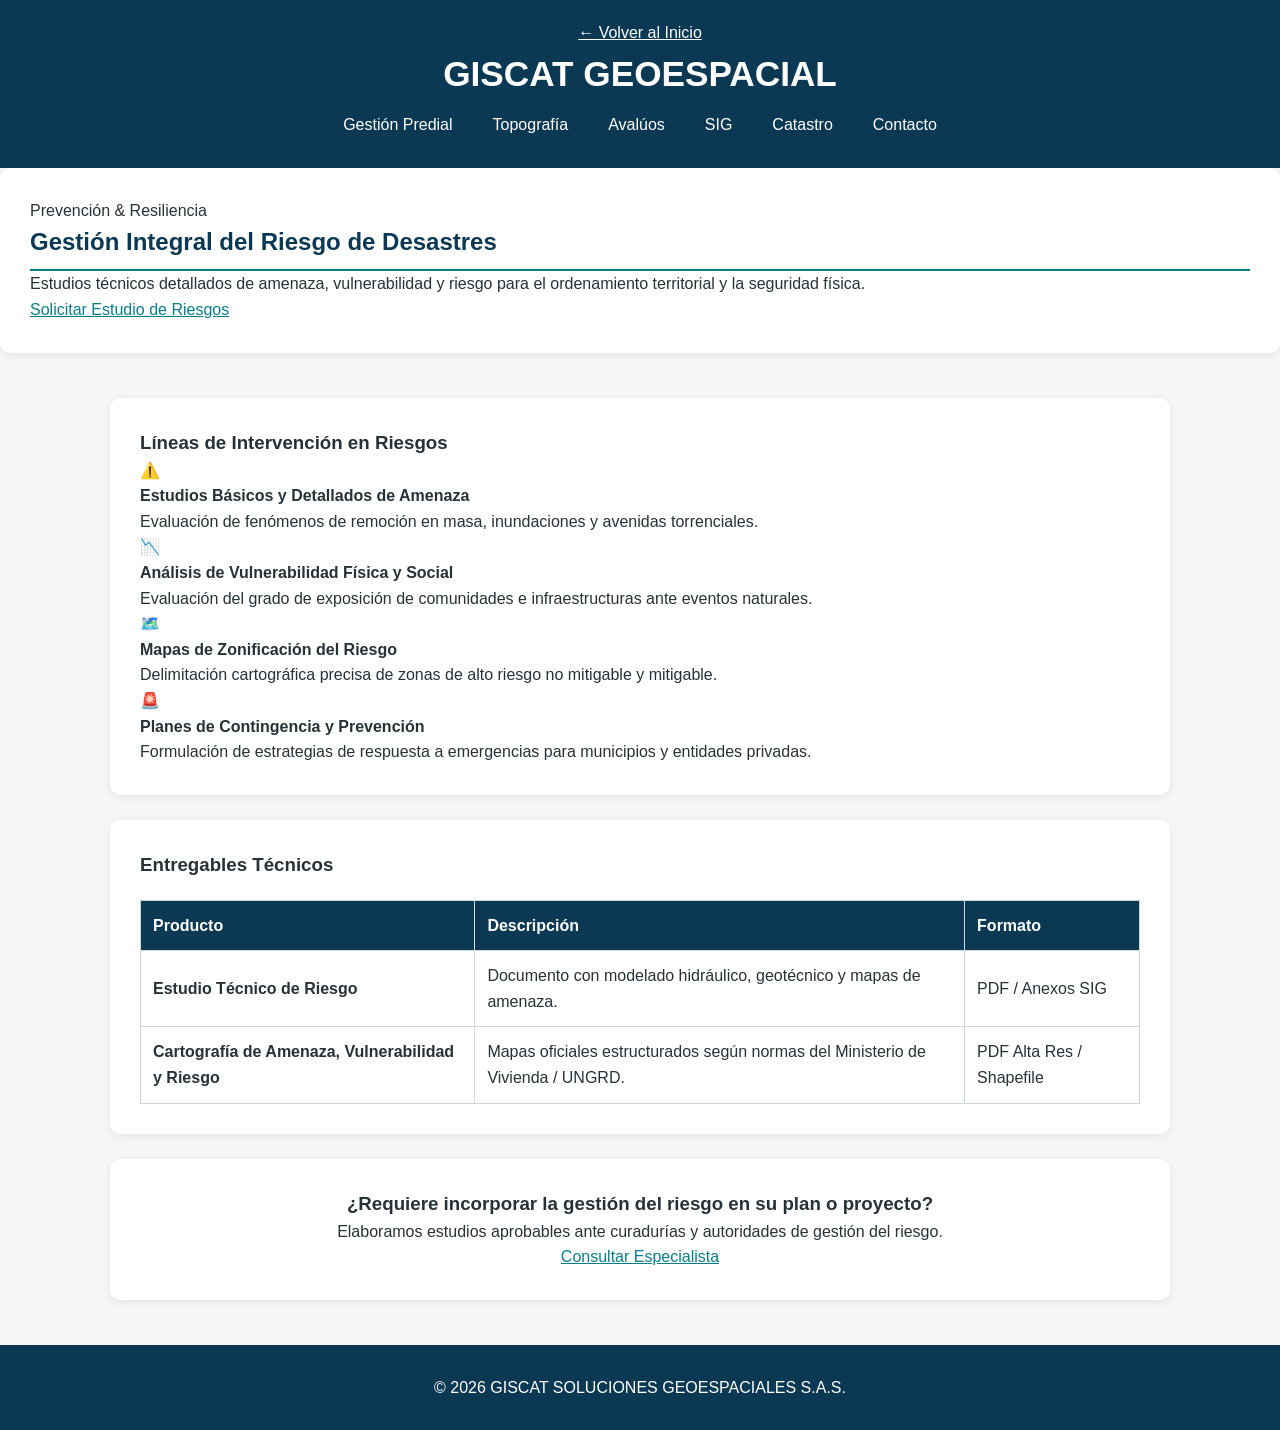
<file: paginas/griesgo.html>
<!DOCTYPE html>
<html lang="es">
<head>
    <meta charset="UTF-8">
    <meta name="viewport" content="width=device-width, initial-scale=1.0">
    <title>Gestión del Riesgo de Desastres | GISCAT S.A.S.</title>
    <meta name="description" content="Estudios de amenaza, vulnerabilidad y riesgo territorial por GISCAT S.A.S.">
    <link rel="stylesheet" href="../css/styles.css">
    <link rel="icon" type="image/png" href="../img/favicon-96x96.png" sizes="96x96" />
</head>
<body>
    <header class="header-servicio">
        <a href="../index.html" class="btn-volver">&larr; Volver al Inicio</a>
        <h1 class="logo-texto">GISCAT <span>GEOESPACIAL</span></h1>
        <nav aria-label="Navegación secundaria">
            <ul>
                <li><a href="predial.html">Gestión Predial</a></li>
                <li><a href="Topografia.html">Topografía</a></li>
                <li><a href="Avaluos.html">Avalúos</a></li>
                <li><a href="Analisis_espacial.html">SIG</a></li>
                <li><a href="Catastro.html">Catastro</a></li>
                <li><a href="../index.html#contacto">Contacto</a></li>
            </ul>
        </nav>
    </header>

    <section class="hero-servicio">
        <span class="badge">Prevención & Resiliencia</span>
        <h2>Gestión Integral del Riesgo de Desastres</h2>
        <p>Estudios técnicos detallados de amenaza, vulnerabilidad y riesgo para el ordenamiento territorial y la seguridad física.</p>
        <a href="../index.html#contacto" class="btn-cta">Solicitar Estudio de Riesgos</a>
    </section>

    <main class="contenedor-principal">
        <section class="seccion-servicio">
            <h3>Líneas de Intervención en Riesgos</h3>
            <article class="tarjeta-servicio">
                <span class="icono">⚠️</span>
                <h4>Estudios Básicos y Detallados de Amenaza</h4>
                <p>Evaluación de fenómenos de remoción en masa, inundaciones y avenidas torrenciales.</p>
            </article>
            <article class="tarjeta-servicio">
                <span class="icono">📉</span>
                <h4>Análisis de Vulnerabilidad Física y Social</h4>
                <p>Evaluación del grado de exposición de comunidades e infraestructuras ante eventos naturales.</p>
            </article>
            <article class="tarjeta-servicio">
                <span class="icono">🗺️</span>
                <h4>Mapas de Zonificación del Riesgo</h4>
                <p>Delimitación cartográfica precisa de zonas de alto riesgo no mitigable y mitigable.</p>
            </article>
            <article class="tarjeta-servicio">
                <span class="icono">🚨</span>
                <h4>Planes de Contingencia y Prevención</h4>
                <p>Formulación de estrategias de respuesta a emergencias para municipios y entidades privadas.</p>
            </article>
        </section>

        <section class="seccion-servicio">
            <h3>Entregables Técnicos</h3>
            <table class="tabla-entregables">
                <thead>
                    <tr>
                        <th>Producto</th>
                        <th>Descripción</th>
                        <th>Formato</th>
                    </tr>
                </thead>
                <tbody>
                    <tr>
                        <td><strong>Estudio Técnico de Riesgo</strong></td>
                        <td>Documento con modelado hidráulico, geotécnico y mapas de amenaza.</td>
                        <td>PDF / Anexos SIG</td>
                    </tr>
                    <tr>
                        <td><strong>Cartografía de Amenaza, Vulnerabilidad y Riesgo</strong></td>
                        <td>Mapas oficiales estructurados según normas del Ministerio de Vivienda / UNGRD.</td>
                        <td>PDF Alta Res / Shapefile</td>
                    </tr>
                </tbody>
            </table>
        </section>

        <aside class="banner-contacto">
            <h3>¿Requiere incorporar la gestión del riesgo en su plan o proyecto?</h3>
            <p>Elaboramos estudios aprobables ante curadurías y autoridades de gestión del riesgo.</p>
            <a href="mailto:GISCATSOLUCIONESGEOESPACIALES@GMAIL.COM" class="btn-secundario">Consultar Especialista</a>
        </aside>
    </main>

    <footer>
        <p>&copy; 2026 GISCAT SOLUCIONES GEOESPACIALES S.A.S.</p>
    </footer>
</body>
</html>
</file>
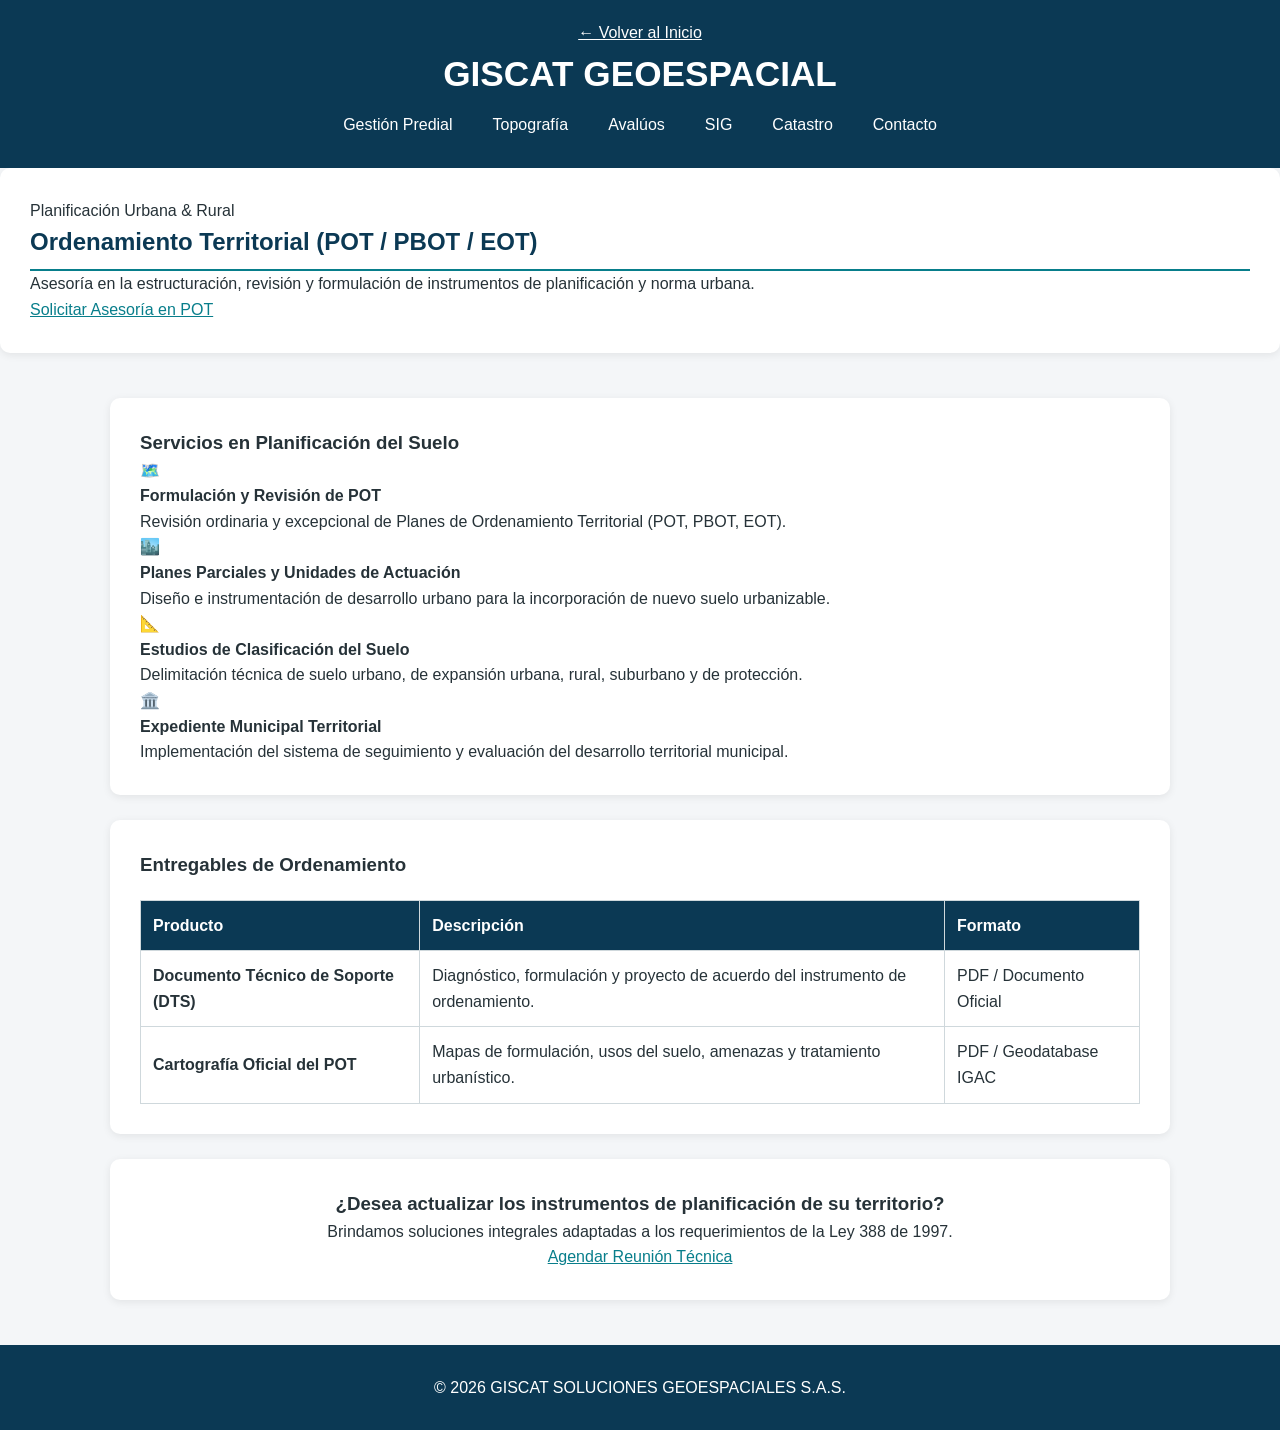
<file: paginas/ot.html>
<!DOCTYPE html>
<html lang="es">
<head>
    <meta charset="UTF-8">
    <meta name="viewport" content="width=device-width, initial-scale=1.0">
    <title>Ordenamiento Territorial | GISCAT S.A.S.</title>
    <meta name="description" content="Formulación y actualización de POT, PBOT y EOT por GISCAT SOLUCIONES GEOESPACIALES.">
    <link rel="stylesheet" href="../css/styles.css">
    <link rel="icon" type="image/png" href="../img/favicon-96x96.png" sizes="96x96" />
</head>
<body>
    <header class="header-servicio">
        <a href="../index.html" class="btn-volver">&larr; Volver al Inicio</a>
        <h1 class="logo-texto">GISCAT <span>GEOESPACIAL</span></h1>
        <nav aria-label="Navegación secundaria">
            <ul>
                <li><a href="predial.html">Gestión Predial</a></li>
                <li><a href="Topografia.html">Topografía</a></li>
                <li><a href="Avaluos.html">Avalúos</a></li>
                <li><a href="Analisis_espacial.html">SIG</a></li>
                <li><a href="Catastro.html">Catastro</a></li>
                <li><a href="../index.html#contacto">Contacto</a></li>
            </ul>
        </nav>
    </header>

    <section class="hero-servicio">
        <span class="badge">Planificación Urbana & Rural</span>
        <h2>Ordenamiento Territorial (POT / PBOT / EOT)</h2>
        <p>Asesoría en la estructuración, revisión y formulación de instrumentos de planificación y norma urbana.</p>
        <a href="../index.html#contacto" class="btn-cta">Solicitar Asesoría en POT</a>
    </section>

    <main class="contenedor-principal">
        <section class="seccion-servicio">
            <h3>Servicios en Planificación del Suelo</h3>
            <article class="tarjeta-servicio">
                <span class="icono">🗺️</span>
                <h4>Formulación y Revisión de POT</h4>
                <p>Revisión ordinaria y excepcional de Planes de Ordenamiento Territorial (POT, PBOT, EOT).</p>
            </article>
            <article class="tarjeta-servicio">
                <span class="icono">🏙️</span>
                <h4>Planes Parciales y Unidades de Actuación</h4>
                <p>Diseño e instrumentación de desarrollo urbano para la incorporación de nuevo suelo urbanizable.</p>
            </article>
            <article class="tarjeta-servicio">
                <span class="icono">📐</span>
                <h4>Estudios de Clasificación del Suelo</h4>
                <p>Delimitación técnica de suelo urbano, de expansión urbana, rural, suburbano y de protección.</p>
            </article>
            <article class="tarjeta-servicio">
                <span class="icono">🏛️</span>
                <h4>Expediente Municipal Territorial</h4>
                <p>Implementación del sistema de seguimiento y evaluación del desarrollo territorial municipal.</p>
            </article>
        </section>

        <section class="seccion-servicio">
            <h3>Entregables de Ordenamiento</h3>
            <table class="tabla-entregables">
                <thead>
                    <tr>
                        <th>Producto</th>
                        <th>Descripción</th>
                        <th>Formato</th>
                    </tr>
                </thead>
                <tbody>
                    <tr>
                        <td><strong>Documento Técnico de Soporte (DTS)</strong></td>
                        <td>Diagnóstico, formulación y proyecto de acuerdo del instrumento de ordenamiento.</td>
                        <td>PDF / Documento Oficial</td>
                    </tr>
                    <tr>
                        <td><strong>Cartografía Oficial del POT</strong></td>
                        <td>Mapas de formulación, usos del suelo, amenazas y tratamiento urbanístico.</td>
                        <td>PDF / Geodatabase IGAC</td>
                    </tr>
                </tbody>
            </table>
        </section>

        <aside class="banner-contacto">
            <h3>¿Desea actualizar los instrumentos de planificación de su territorio?</h3>
            <p>Brindamos soluciones integrales adaptadas a los requerimientos de la Ley 388 de 1997.</p>
            <a href="mailto:GISCATSOLUCIONESGEOESPACIALES@GMAIL.COM" class="btn-secundario">Agendar Reunión Técnica</a>
        </aside>
    </main>

    <footer>
        <p>&copy; 2026 GISCAT SOLUCIONES GEOESPACIALES S.A.S.</p>
    </footer>
</body>
</html>
</file>
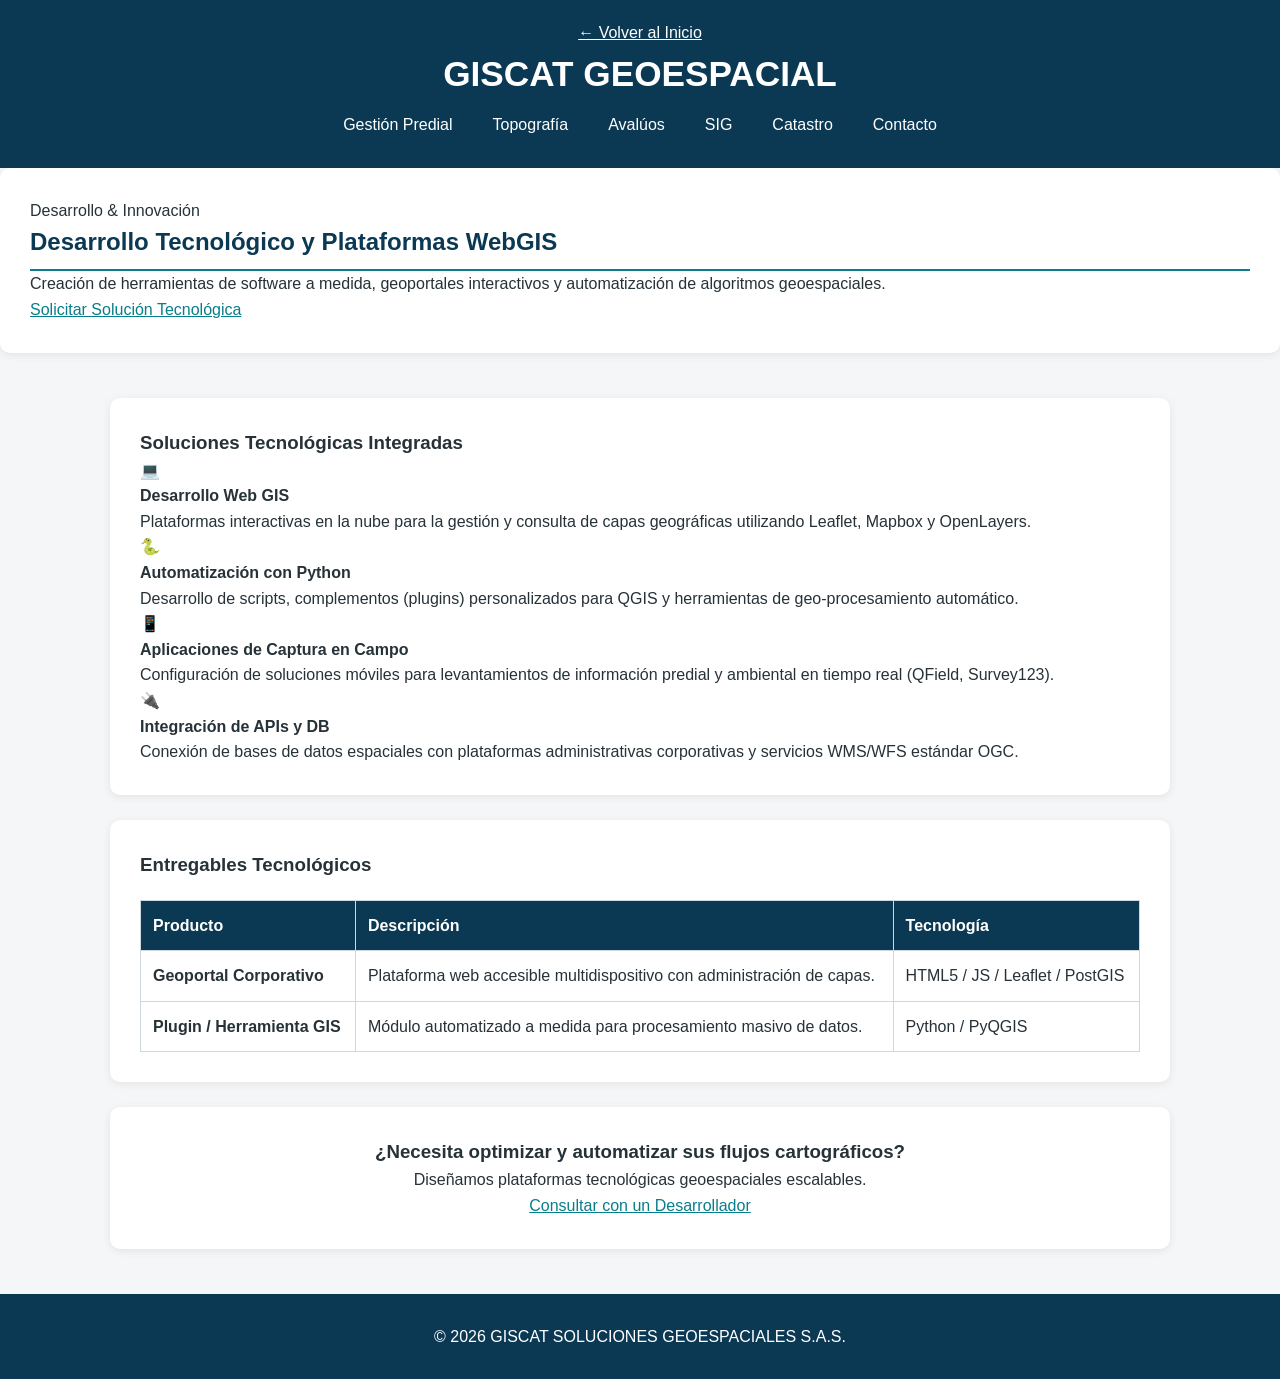
<file: paginas/Paginas_web.html>
<!DOCTYPE html>
<html lang="es">
<head>
    <meta charset="UTF-8">
    <meta name="viewport" content="width=device-width, initial-scale=1.0">
    <title>Desarrollo Tecnológico y WebGIS | GISCAT S.A.S.</title>
    <meta name="description" content="Desarrollo de software geoespacial, geoportales y automatización con Python por GISCAT S.A.S.">
    <link rel="stylesheet" href="../css/styles.css">
    <link rel="icon" type="image/png" href="../img/favicon-96x96.png" sizes="96x96" />
</head>
<body>
    <header class="header-servicio">
        <a href="../index.html" class="btn-volver">&larr; Volver al Inicio</a>
        <h1 class="logo-texto">GISCAT <span>GEOESPACIAL</span></h1>
        <nav aria-label="Navegación secundaria">
            <ul>
                <li><a href="predial.html">Gestión Predial</a></li>
                <li><a href="Topografia.html">Topografía</a></li>
                <li><a href="Avaluos.html">Avalúos</a></li>
                <li><a href="Analisis_espacial.html">SIG</a></li>
                <li><a href="Catastro.html">Catastro</a></li>
                <li><a href="../index.html#contacto">Contacto</a></li>
            </ul>
        </nav>
    </header>

    <section class="hero-servicio">
        <span class="badge">Desarrollo & Innovación</span>
        <h2>Desarrollo Tecnológico y Plataformas WebGIS</h2>
        <p>Creación de herramientas de software a medida, geoportales interactivos y automatización de algoritmos geoespaciales.</p>
        <a href="../index.html#contacto" class="btn-cta">Solicitar Solución Tecnológica</a>
    </section>

    <main class="contenedor-principal">
        <section class="seccion-servicio">
            <h3>Soluciones Tecnológicas Integradas</h3>
            <article class="tarjeta-servicio">
                <span class="icono">💻</span>
                <h4>Desarrollo Web GIS</h4>
                <p>Plataformas interactivas en la nube para la gestión y consulta de capas geográficas utilizando Leaflet, Mapbox y OpenLayers.</p>
            </article>
            <article class="tarjeta-servicio">
                <span class="icono">🐍</span>
                <h4>Automatización con Python</h4>
                <p>Desarrollo de scripts, complementos (plugins) personalizados para QGIS y herramientas de geo-procesamiento automático.</p>
            </article>
            <article class="tarjeta-servicio">
                <span class="icono">📱</span>
                <h4>Aplicaciones de Captura en Campo</h4>
                <p>Configuración de soluciones móviles para levantamientos de información predial y ambiental en tiempo real (QField, Survey123).</p>
            </article>
            <article class="tarjeta-servicio">
                <span class="icono">🔌</span>
                <h4>Integración de APIs y DB</h4>
                <p>Conexión de bases de datos espaciales con plataformas administrativas corporativas y servicios WMS/WFS estándar OGC.</p>
            </article>
        </section>

        <section class="seccion-servicio">
            <h3>Entregables Tecnológicos</h3>
            <table class="tabla-entregables">
                <thead>
                    <tr>
                        <th>Producto</th>
                        <th>Descripción</th>
                        <th>Tecnología</th>
                    </tr>
                </thead>
                <tbody>
                    <tr>
                        <td><strong>Geoportal Corporativo</strong></td>
                        <td>Plataforma web accesible multidispositivo con administración de capas.</td>
                        <td>HTML5 / JS / Leaflet / PostGIS</td>
                    </tr>
                    <tr>
                        <td><strong>Plugin / Herramienta GIS</strong></td>
                        <td>Módulo automatizado a medida para procesamiento masivo de datos.</td>
                        <td>Python / PyQGIS</td>
                    </tr>
                </tbody>
            </table>
        </section>

        <aside class="banner-contacto">
            <h3>¿Necesita optimizar y automatizar sus flujos cartográficos?</h3>
            <p>Diseñamos plataformas tecnológicas geoespaciales escalables.</p>
            <a href="mailto:GISCATSOLUCIONESGEOESPACIALES@GMAIL.COM" class="btn-secundario">Consultar con un Desarrollador</a>
        </aside>
    </main>

    <footer>
        <p>&copy; 2026 GISCAT SOLUCIONES GEOESPACIALES S.A.S.</p>
    </footer>
</body>
</html>
</file>
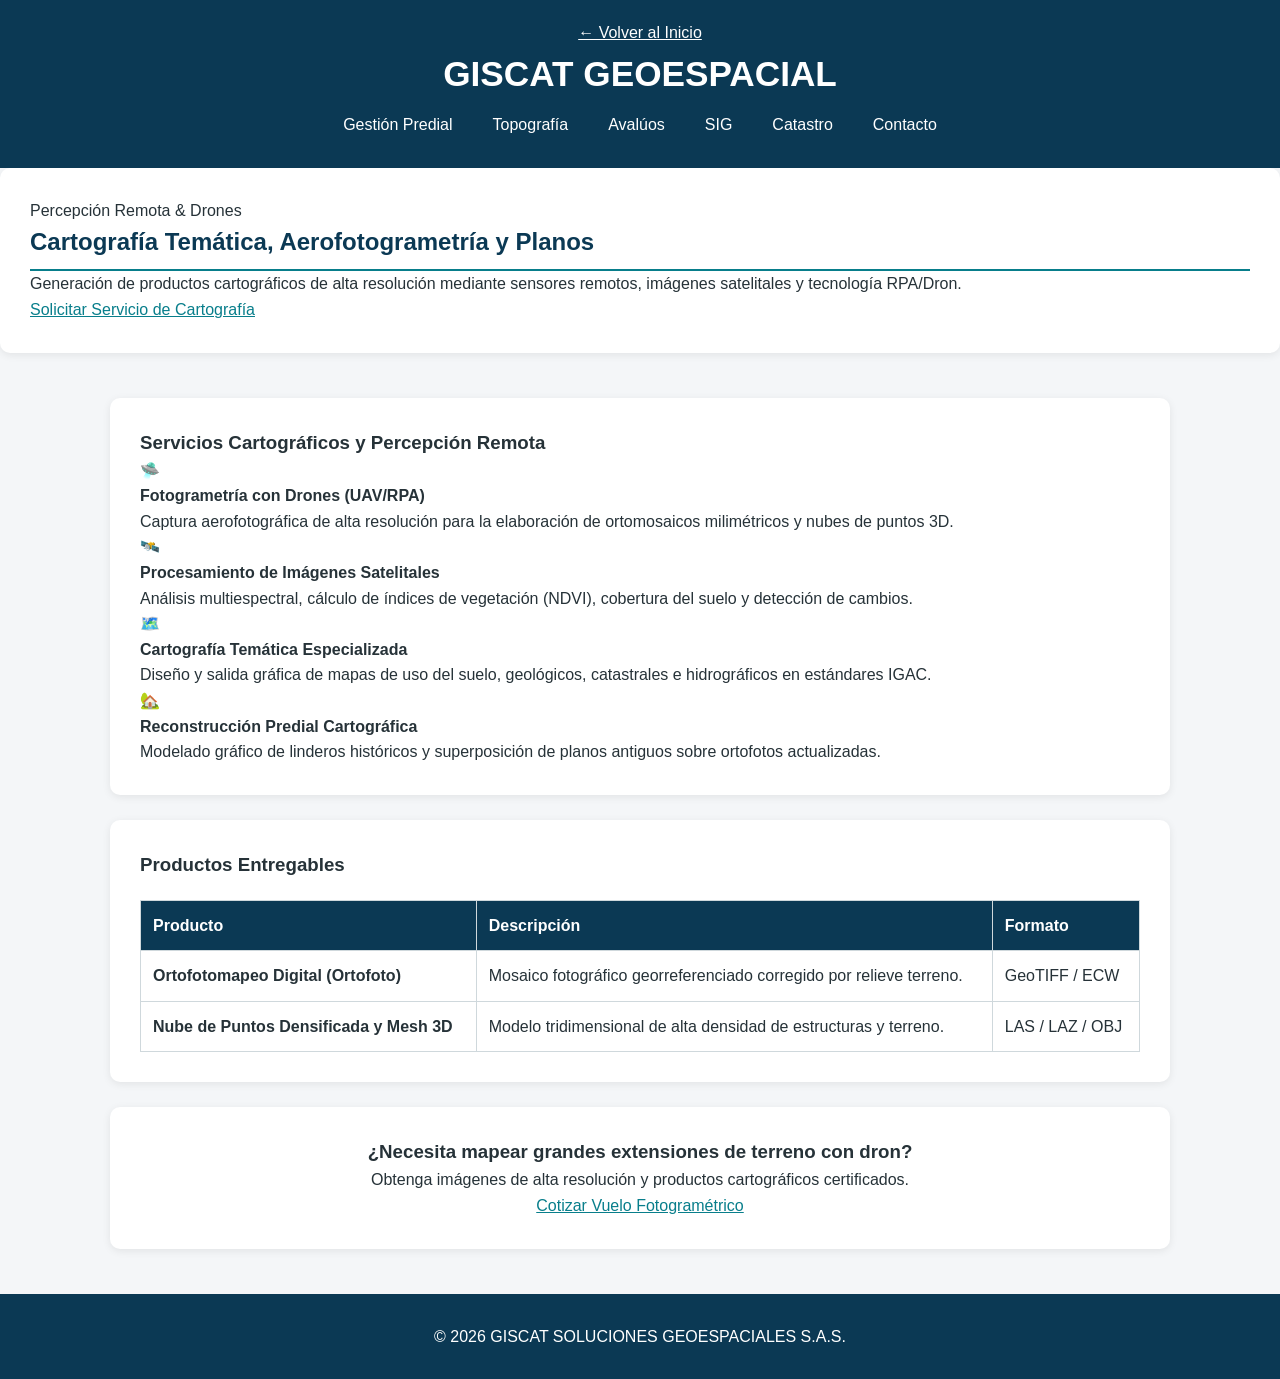
<file: paginas/Planos.html>
<!DOCTYPE html>
<html lang="es">
<head>
    <meta charset="UTF-8">
    <meta name="viewport" content="width=device-width, initial-scale=1.0">
    <title>Cartografía, Percepción Remota y Fotogrametría | GISCAT S.A.S.</title>
    <meta name="description" content="Producción cartográfica, fotogrametría con drones e imágenes satelitales por GISCAT S.A.S.">
    <link rel="stylesheet" href="../css/styles.css">
    <link rel="icon" type="image/png" href="../img/favicon-96x96.png" sizes="96x96" />
</head>
<body>
    <header class="header-servicio">
        <a href="../index.html" class="btn-volver">&larr; Volver al Inicio</a>
        <h1 class="logo-texto">GISCAT <span>GEOESPACIAL</span></h1>
        <nav aria-label="Navegación secundaria">
            <ul>
                <li><a href="predial.html">Gestión Predial</a></li>
                <li><a href="Topografia.html">Topografía</a></li>
                <li><a href="Avaluos.html">Avalúos</a></li>
                <li><a href="Analisis_espacial.html">SIG</a></li>
                <li><a href="Catastro.html">Catastro</a></li>
                <li><a href="../index.html#contacto">Contacto</a></li>
            </ul>
        </nav>
    </header>

    <section class="hero-servicio">
        <span class="badge">Percepción Remota & Drones</span>
        <h2>Cartografía Temática, Aerofotogrametría y Planos</h2>
        <p>Generación de productos cartográficos de alta resolución mediante sensores remotos, imágenes satelitales y tecnología RPA/Dron.</p>
        <a href="../index.html#contacto" class="btn-cta">Solicitar Servicio de Cartografía</a>
    </section>

    <main class="contenedor-principal">
        <section class="seccion-servicio">
            <h3>Servicios Cartográficos y Percepción Remota</h3>
            <article class="tarjeta-servicio">
                <span class="icono">🛸</span>
                <h4>Fotogrametría con Drones (UAV/RPA)</h4>
                <p>Captura aerofotográfica de alta resolución para la elaboración de ortomosaicos milimétricos y nubes de puntos 3D.</p>
            </article>
            <article class="tarjeta-servicio">
                <span class="icono">🛰️</span>
                <h4>Procesamiento de Imágenes Satelitales</h4>
                <p>Análisis multiespectral, cálculo de índices de vegetación (NDVI), cobertura del suelo y detección de cambios.</p>
            </article>
            <article class="tarjeta-servicio">
                <span class="icono">🗺️</span>
                <h4>Cartografía Temática Especializada</h4>
                <p>Diseño y salida gráfica de mapas de uso del suelo, geológicos, catastrales e hidrográficos en estándares IGAC.</p>
            </article>
            <article class="tarjeta-servicio">
                <span class="icono">🏡</span>
                <h4>Reconstrucción Predial Cartográfica</h4>
                <p>Modelado gráfico de linderos históricos y superposición de planos antiguos sobre ortofotos actualizadas.</p>
            </article>
        </section>

        <section class="seccion-servicio">
            <h3>Productos Entregables</h3>
            <table class="tabla-entregables">
                <thead>
                    <tr>
                        <th>Producto</th>
                        <th>Descripción</th>
                        <th>Formato</th>
                    </tr>
                </thead>
                <tbody>
                    <tr>
                        <td><strong>Ortofotomapeo Digital (Ortofoto)</strong></td>
                        <td>Mosaico fotográfico georreferenciado corregido por relieve terreno.</td>
                        <td>GeoTIFF / ECW</td>
                    </tr>
                    <tr>
                        <td><strong>Nube de Puntos Densificada y Mesh 3D</strong></td>
                        <td>Modelo tridimensional de alta densidad de estructuras y terreno.</td>
                        <td>LAS / LAZ / OBJ</td>
                    </tr>
                </tbody>
            </table>
        </section>

        <aside class="banner-contacto">
            <h3>¿Necesita mapear grandes extensiones de terreno con dron?</h3>
            <p>Obtenga imágenes de alta resolución y productos cartográficos certificados.</p>
            <a href="mailto:GISCATSOLUCIONESGEOESPACIALES@GMAIL.COM" class="btn-secundario">Cotizar Vuelo Fotogramétrico</a>
        </aside>
    </main>

    <footer>
        <p>&copy; 2026 GISCAT SOLUCIONES GEOESPACIALES S.A.S.</p>
    </footer>
</body>
</html>
</file>
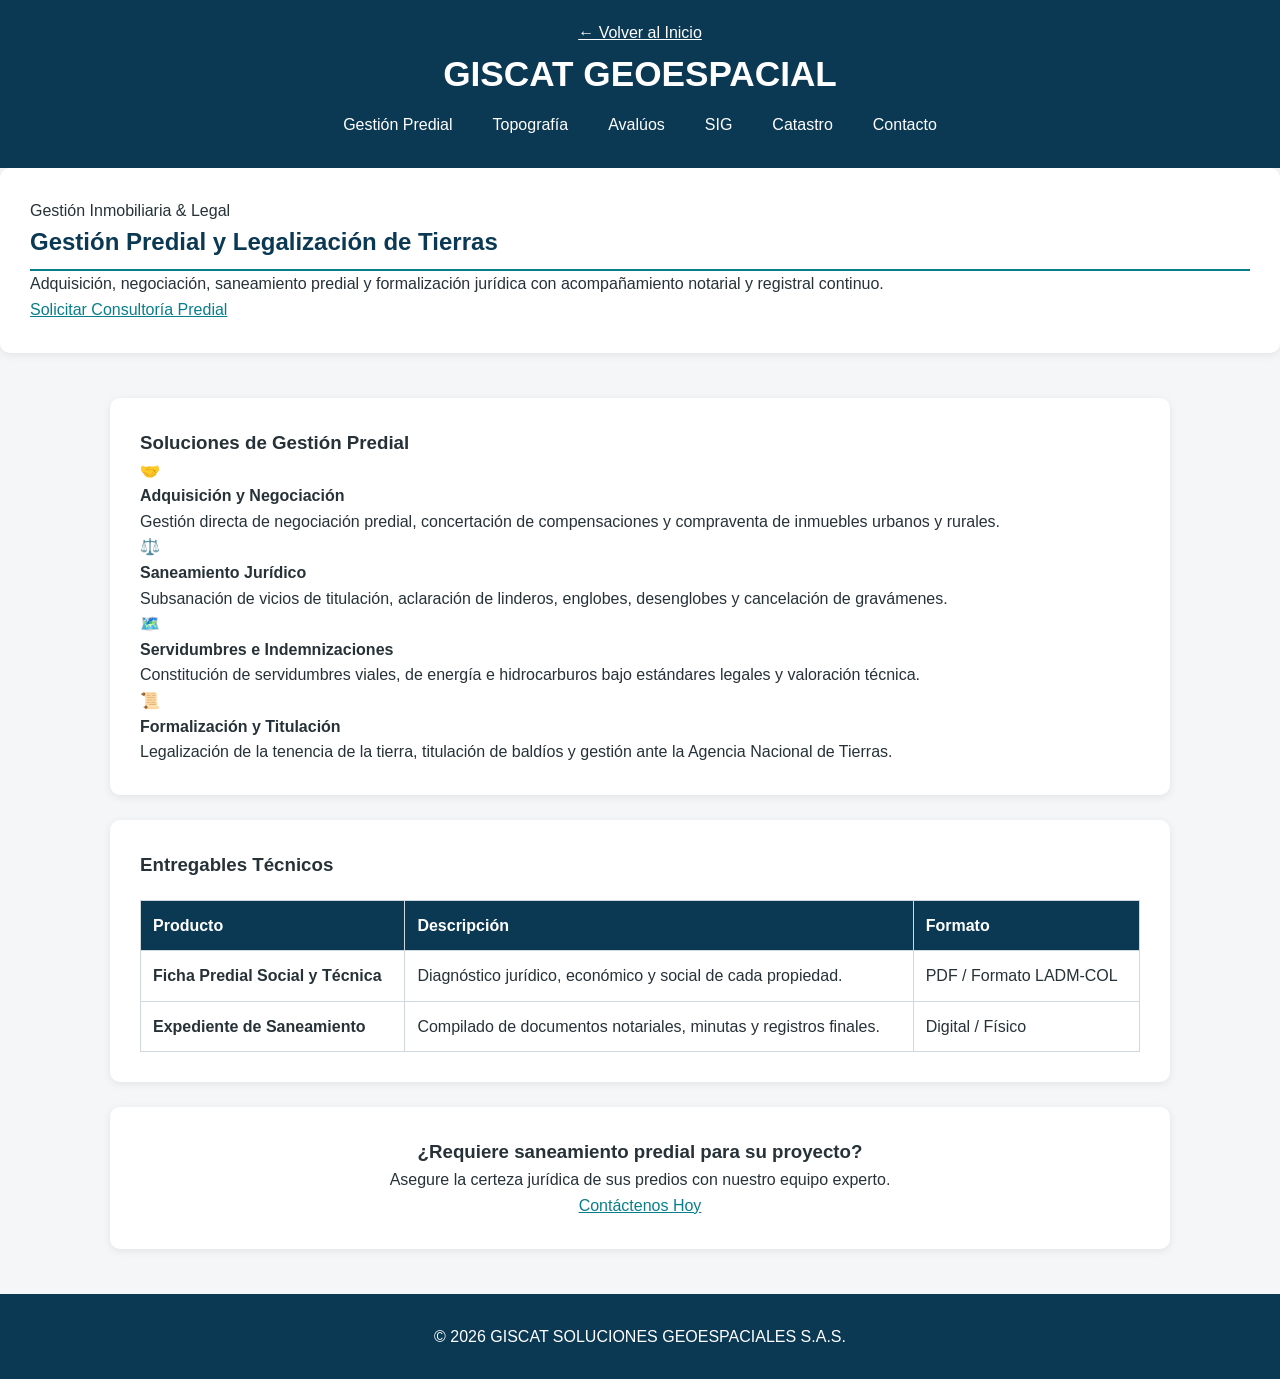
<file: paginas/predial.html>
<!DOCTYPE html>
<html lang="es">
<head>
    <meta charset="UTF-8">
    <meta name="viewport" content="width=device-width, initial-scale=1.0">
    <title>Gestión Predial | GISCAT S.A.S.</title>
    <meta name="description" content="Servicios integrales de adquisición, negociación y saneamiento jurídico predial por GISCAT S.A.S.">
    <link rel="stylesheet" href="../css/styles.css">
    <link rel="icon" type="image/png" href="../img/favicon-96x96.png" sizes="96x96" />
</head>
<body>
    <header class="header-servicio">
        <a href="../index.html" class="btn-volver">&larr; Volver al Inicio</a>
        <h1 class="logo-texto">GISCAT <span>GEOESPACIAL</span></h1>
        <nav aria-label="Navegación secundaria">
            <ul>
                <li><a href="predial.html" class="active">Gestión Predial</a></li>
                <li><a href="Topografia.html">Topografía</a></li>
                <li><a href="Avaluos.html">Avalúos</a></li>
                <li><a href="Analisis_espacial.html">SIG</a></li>
                <li><a href="Catastro.html">Catastro</a></li>
                <li><a href="../index.html#contacto">Contacto</a></li>
            </ul>
        </nav>
    </header>

    <section class="hero-servicio">
        <span class="badge">Gestión Inmobiliaria & Legal</span>
        <h2>Gestión Predial y Legalización de Tierras</h2>
        <p>Adquisición, negociación, saneamiento predial y formalización jurídica con acompañamiento notarial y registral continuo.</p>
        <a href="../index.html#contacto" class="btn-cta">Solicitar Consultoría Predial</a>
    </section>

    <main class="contenedor-principal">
        <section class="seccion-servicio">
            <h3>Soluciones de Gestión Predial</h3>
            <article class="tarjeta-servicio">
                <span class="icono">🤝</span>
                <h4>Adquisición y Negociación</h4>
                <p>Gestión directa de negociación predial, concertación de compensaciones y compraventa de inmuebles urbanos y rurales.</p>
            </article>
            <article class="tarjeta-servicio">
                <span class="icono">⚖️</span>
                <h4>Saneamiento Jurídico</h4>
                <p>Subsanación de vicios de titulación, aclaración de linderos, englobes, desenglobes y cancelación de gravámenes.</p>
            </article>
            <article class="tarjeta-servicio">
                <span class="icono">🗺️</span>
                <h4>Servidumbres e Indemnizaciones</h4>
                <p>Constitución de servidumbres viales, de energía e hidrocarburos bajo estándares legales y valoración técnica.</p>
            </article>
            <article class="tarjeta-servicio">
                <span class="icono">📜</span>
                <h4>Formalización y Titulación</h4>
                <p>Legalización de la tenencia de la tierra, titulación de baldíos y gestión ante la Agencia Nacional de Tierras.</p>
            </article>
        </section>

        <section class="seccion-servicio">
            <h3>Entregables Técnicos</h3>
            <table class="tabla-entregables">
                <thead>
                    <tr>
                        <th>Producto</th>
                        <th>Descripción</th>
                        <th>Formato</th>
                    </tr>
                </thead>
                <tbody>
                    <tr>
                        <td><strong>Ficha Predial Social y Técnica</strong></td>
                        <td>Diagnóstico jurídico, económico y social de cada propiedad.</td>
                        <td>PDF / Formato LADM-COL</td>
                    </tr>
                    <tr>
                        <td><strong>Expediente de Saneamiento</strong></td>
                        <td>Compilado de documentos notariales, minutas y registros finales.</td>
                        <td>Digital / Físico</td>
                    </tr>
                </tbody>
            </table>
        </section>

        <aside class="banner-contacto">
            <h3>¿Requiere saneamiento predial para su proyecto?</h3>
            <p>Asegure la certeza jurídica de sus predios con nuestro equipo experto.</p>
            <a href="mailto:GISCATSOLUCIONESGEOESPACIALES@GMAIL.COM" class="btn-secundario">Contáctenos Hoy</a>
        </aside>
    </main>

    <footer>
        <p>&copy; 2026 GISCAT SOLUCIONES GEOESPACIALES S.A.S.</p>
    </footer>
</body>
</html>
</file>
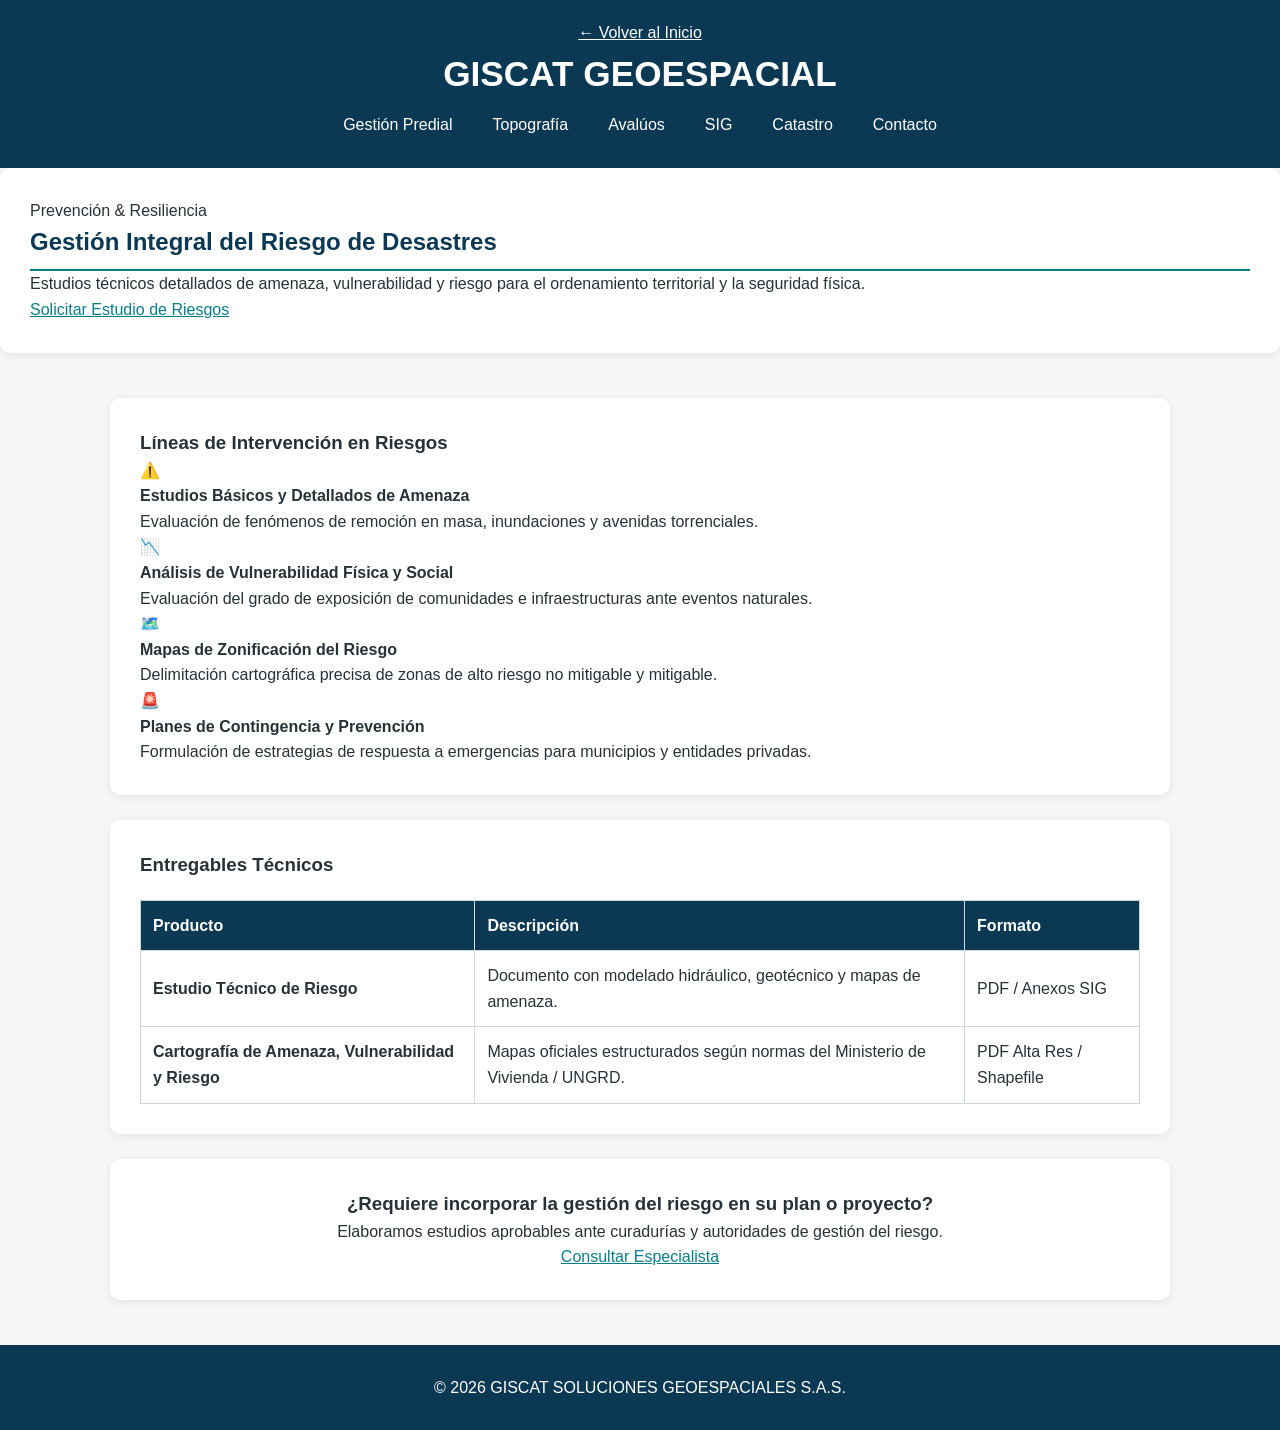
<file: paginas/riesgo.html>
<!DOCTYPE html>
<html lang="es">
<head>
    <meta charset="UTF-8">
    <meta name="viewport" content="width=device-width, initial-scale=1.0">
    <title>Gestión del Riesgo de Desastres | GISCAT S.A.S.</title>
    <meta name="description" content="Estudios de amenaza, vulnerabilidad y riesgo territorial por GISCAT S.A.S.">
    <link rel="stylesheet" href="../css/styles.css">
    <link rel="icon" type="image/png" href="../img/favicon-96x96.png" sizes="96x96" />
</head>
<body>
    <header class="header-servicio">
        <a href="../index.html" class="btn-volver">&larr; Volver al Inicio</a>
        <h1 class="logo-texto">GISCAT <span>GEOESPACIAL</span></h1>
        <nav aria-label="Navegación secundaria">
            <ul>
                <li><a href="predial.html">Gestión Predial</a></li>
                <li><a href="Topografia.html">Topografía</a></li>
                <li><a href="Avaluos.html">Avalúos</a></li>
                <li><a href="Analisis_espacial.html">SIG</a></li>
                <li><a href="Catastro.html">Catastro</a></li>
                <li><a href="../index.html#contacto">Contacto</a></li>
            </ul>
        </nav>
    </header>

    <section class="hero-servicio">
        <span class="badge">Prevención & Resiliencia</span>
        <h2>Gestión Integral del Riesgo de Desastres</h2>
        <p>Estudios técnicos detallados de amenaza, vulnerabilidad y riesgo para el ordenamiento territorial y la seguridad física.</p>
        <a href="../index.html#contacto" class="btn-cta">Solicitar Estudio de Riesgos</a>
    </section>

    <main class="contenedor-principal">
        <section class="seccion-servicio">
            <h3>Líneas de Intervención en Riesgos</h3>
            <article class="tarjeta-servicio">
                <span class="icono">⚠️</span>
                <h4>Estudios Básicos y Detallados de Amenaza</h4>
                <p>Evaluación de fenómenos de remoción en masa, inundaciones y avenidas torrenciales.</p>
            </article>
            <article class="tarjeta-servicio">
                <span class="icono">📉</span>
                <h4>Análisis de Vulnerabilidad Física y Social</h4>
                <p>Evaluación del grado de exposición de comunidades e infraestructuras ante eventos naturales.</p>
            </article>
            <article class="tarjeta-servicio">
                <span class="icono">🗺️</span>
                <h4>Mapas de Zonificación del Riesgo</h4>
                <p>Delimitación cartográfica precisa de zonas de alto riesgo no mitigable y mitigable.</p>
            </article>
            <article class="tarjeta-servicio">
                <span class="icono">🚨</span>
                <h4>Planes de Contingencia y Prevención</h4>
                <p>Formulación de estrategias de respuesta a emergencias para municipios y entidades privadas.</p>
            </article>
        </section>

        <section class="seccion-servicio">
            <h3>Entregables Técnicos</h3>
            <table class="tabla-entregables">
                <thead>
                    <tr>
                        <th>Producto</th>
                        <th>Descripción</th>
                        <th>Formato</th>
                    </tr>
                </thead>
                <tbody>
                    <tr>
                        <td><strong>Estudio Técnico de Riesgo</strong></td>
                        <td>Documento con modelado hidráulico, geotécnico y mapas de amenaza.</td>
                        <td>PDF / Anexos SIG</td>
                    </tr>
                    <tr>
                        <td><strong>Cartografía de Amenaza, Vulnerabilidad y Riesgo</strong></td>
                        <td>Mapas oficiales estructurados según normas del Ministerio de Vivienda / UNGRD.</td>
                        <td>PDF Alta Res / Shapefile</td>
                    </tr>
                </tbody>
            </table>
        </section>

        <aside class="banner-contacto">
            <h3>¿Requiere incorporar la gestión del riesgo en su plan o proyecto?</h3>
            <p>Elaboramos estudios aprobables ante curadurías y autoridades de gestión del riesgo.</p>
            <a href="mailto:GISCATSOLUCIONESGEOESPACIALES@GMAIL.COM" class="btn-secundario">Consultar Especialista</a>
        </aside>
    </main>

    <footer>
        <p>&copy; 2026 GISCAT SOLUCIONES GEOESPACIALES S.A.S.</p>
    </footer>
</body>
</html>
</file>
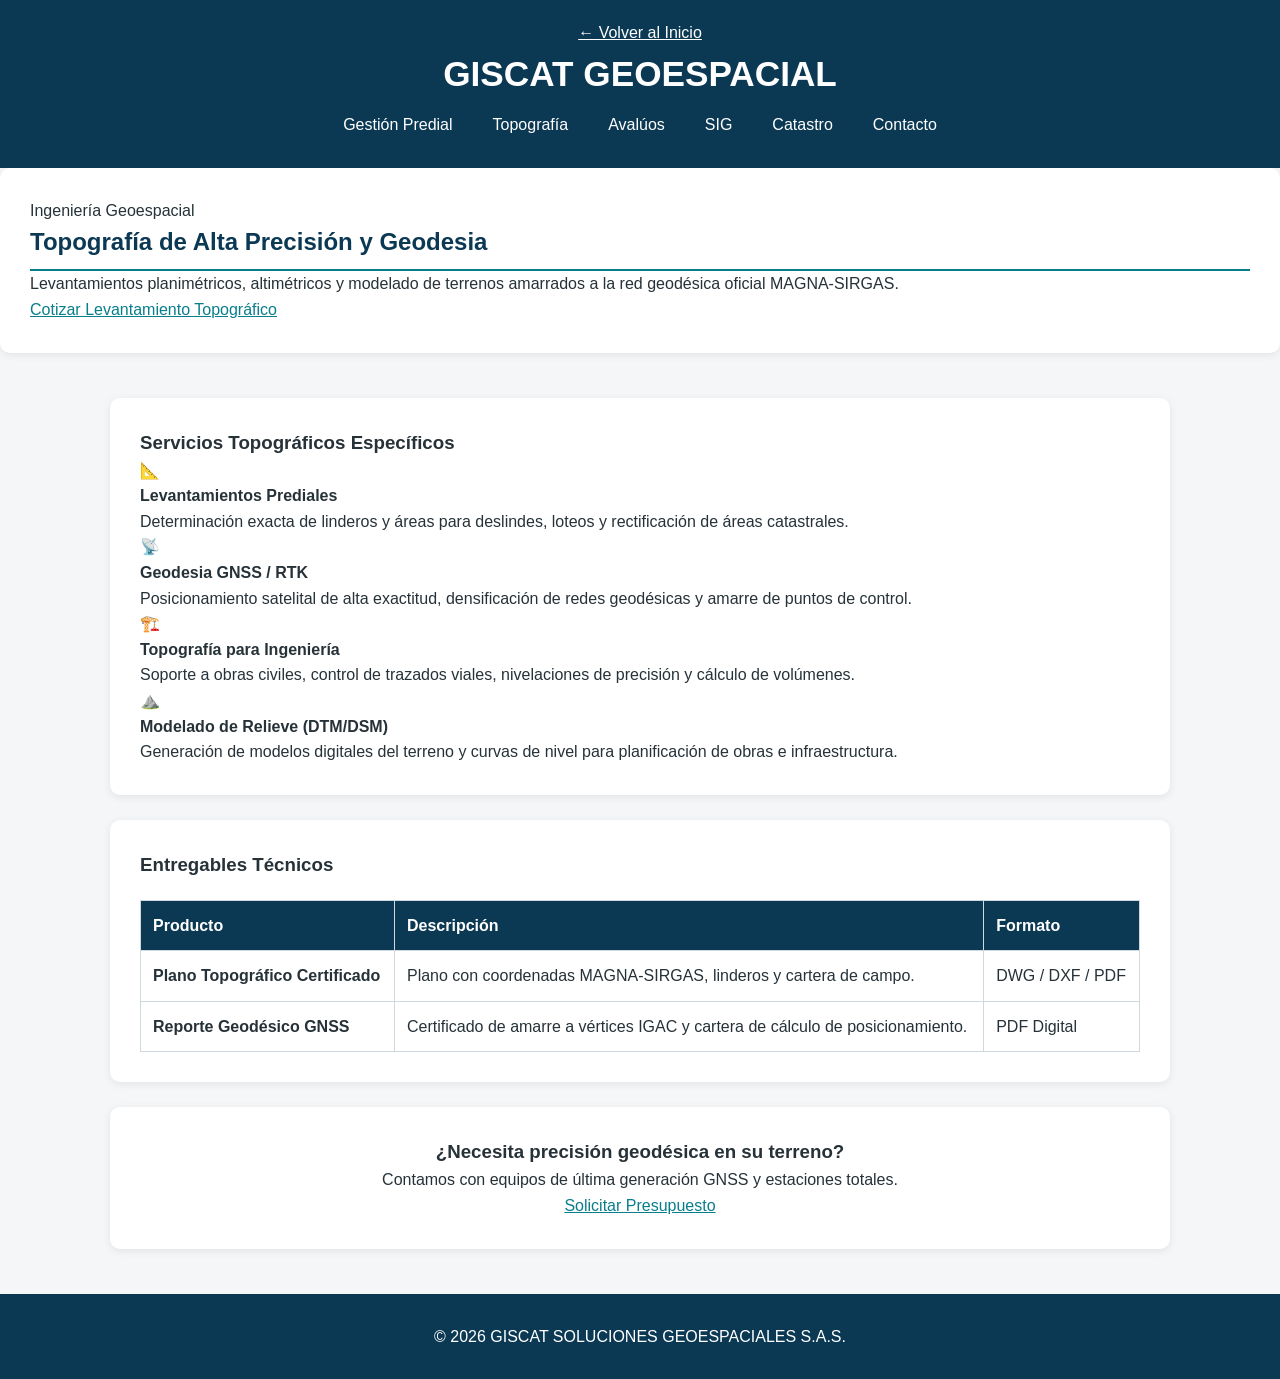
<file: paginas/Topografia.html>
<!DOCTYPE html>
<html lang="es">
<head>
    <meta charset="UTF-8">
    <meta name="viewport" content="width=device-width, initial-scale=1.0">
    <title>Topografía y Geodesia | GISCAT S.A.S.</title>
    <meta name="description" content="Levantamientos topográficos de alta precisión y redes geodésicas georreferenciadas.">
    <link rel="stylesheet" href="../css/styles.css">
    <link rel="icon" type="image/png" href="../img/favicon-96x96.png" sizes="96x96" />
</head>
<body>
    <header class="header-servicio">
        <a href="../index.html" class="btn-volver">&larr; Volver al Inicio</a>
        <h1 class="logo-texto">GISCAT <span>GEOESPACIAL</span></h1>
        <nav aria-label="Navegación secundaria">
            <ul>
                <li><a href="predial.html">Gestión Predial</a></li>
                <li><a href="Topografia.html" class="active">Topografía</a></li>
                <li><a href="Avaluos.html">Avalúos</a></li>
                <li><a href="Analisis_espacial.html">SIG</a></li>
                <li><a href="Catastro.html">Catastro</a></li>
                <li><a href="../index.html#contacto">Contacto</a></li>
            </ul>
        </nav>
    </header>

    <section class="hero-servicio">
        <span class="badge">Ingeniería Geoespacial</span>
        <h2>Topografía de Alta Precisión y Geodesia</h2>
        <p>Levantamientos planimétricos, altimétricos y modelado de terrenos amarrados a la red geodésica oficial MAGNA-SIRGAS.</p>
        <a href="../index.html#contacto" class="btn-cta">Cotizar Levantamiento Topográfico</a>
    </section>

    <main class="contenedor-principal">
        <section class="seccion-servicio">
            <h3>Servicios Topográficos Específicos</h3>
            <article class="tarjeta-servicio">
                <span class="icono">📐</span>
                <h4>Levantamientos Prediales</h4>
                <p>Determinación exacta de linderos y áreas para deslindes, loteos y rectificación de áreas catastrales.</p>
            </article>
            <article class="tarjeta-servicio">
                <span class="icono">📡</span>
                <h4>Geodesia GNSS / RTK</h4>
                <p>Posicionamiento satelital de alta exactitud, densificación de redes geodésicas y amarre de puntos de control.</p>
            </article>
            <article class="tarjeta-servicio">
                <span class="icono">🏗️</span>
                <h4>Topografía para Ingeniería</h4>
                <p>Soporte a obras civiles, control de trazados viales, nivelaciones de precisión y cálculo de volúmenes.</p>
            </article>
            <article class="tarjeta-servicio">
                <span class="icono">⛰️</span>
                <h4>Modelado de Relieve (DTM/DSM)</h4>
                <p>Generación de modelos digitales del terreno y curvas de nivel para planificación de obras e infraestructura.</p>
            </article>
        </section>

        <section class="seccion-servicio">
            <h3>Entregables Técnicos</h3>
            <table class="tabla-entregables">
                <thead>
                    <tr>
                        <th>Producto</th>
                        <th>Descripción</th>
                        <th>Formato</th>
                    </tr>
                </thead>
                <tbody>
                    <tr>
                        <td><strong>Plano Topográfico Certificado</strong></td>
                        <td>Plano con coordenadas MAGNA-SIRGAS, linderos y cartera de campo.</td>
                        <td>DWG / DXF / PDF</td>
                    </tr>
                    <tr>
                        <td><strong>Reporte Geodésico GNSS</strong></td>
                        <td>Certificado de amarre a vértices IGAC y cartera de cálculo de posicionamiento.</td>
                        <td>PDF Digital</td>
                    </tr>
                </tbody>
            </table>
        </section>

        <aside class="banner-contacto">
            <h3>¿Necesita precisión geodésica en su terreno?</h3>
            <p>Contamos con equipos de última generación GNSS y estaciones totales.</p>
            <a href="mailto:GISCATSOLUCIONESGEOESPACIALES@GMAIL.COM" class="btn-secundario">Solicitar Presupuesto</a>
        </aside>
    </main>

    <footer>
        <p>&copy; 2026 GISCAT SOLUCIONES GEOESPACIALES S.A.S.</p>
    </footer>
</body>
</html>
</file>
<file: css/styles.css>
/* =========================================
   GISMA CATASTRAL COLOMBIA
   Hoja de estilos principal
========================================= */

/* reset global*/
*,*::before,*::after{
    margin: 0;
    padding: 0;
    box-sizing:border-box;
}



/* =========================================
   CONFIGURACIÓN GENERAL
========================================= */

html {
    scroll-behavior: smooth;
}

body {
    margin: 0;
    font-family: Arial, Helvetica, sans-serif;
    line-height: 1.6;
    background-color: #f4f6f8;
    color: #263238;
}


/* =========================================
   ENCABEZADO
========================================= */

header {
    position: relative;
    top: 0;
    z-index: 1000;
    background-color: #0b3954;
    color: white;
    text-align: center;
    padding: 20px 10px;
}

header h1 {
    margin: 0;
    font-size: 2.2rem;
}

header p {
    margin: 8px 0 20px;
    font-size: 1.05rem;
}


/* =========================================
   MENÚ DE NAVEGACIÓN
========================================= */
nav {
    background-color: #0b3954;
}
nav ul {
    display: flex;
    flex-wrap: wrap;
    justify-content: center;
    gap: 10px;
    list-style: none;
    padding: 0;
    margin: 0;
}

nav li {
    margin: 0;
}

nav a {
    display: block;
    color: white;
    text-decoration: none;
    padding: 10px 15px;
    border-radius: 5px;
}

nav a:hover {
    background-color: #087e8b;
}


/* =========================================
   CONTENIDO PRINCIPAL
========================================= */

main {
    max-width: 1100px;
    margin: 0 auto;
    padding: 20px;
   
}

section {
    scroll-margin-top: 20px;
    background-color: white;
    margin-bottom: 25px;
    padding: 30px;
    border-radius: 10px;
    box-shadow: 0 2px 8px rgba(0, 0, 0, 0.08);
}

section h2 {
    color: #0b3954;
    border-bottom: 2px solid #087e8b;
    padding-bottom: 8px;
}

aside {
    background-color: white;
    text-align: center;
    margin-bottom: 25px;
    padding: 30px;
    border-radius: 10px;
    box-shadow: 0 2px 8px rgba(0, 0, 0, 0.08);
}

/* =========================================
   IMÁGENES
========================================= */

.contenedor-logo {
    margin: 20px auto;
    padding: 0;
    display: flex;
    justify-content: center;
}

.contenedor-logo video {
    max-width: 100%;
    height: auto;
    border-radius: 10px;
    object-fit: contain;
    display: block;
}


/* =========================================
   PORTAFOLIO
========================================= */

#portafolio ol {
    padding-left: 25px;
}

#portafolio li {
    margin-bottom: 20px;
}

#portafolio strong {
    color: #087e8b;
}


/* =========================================
   TABLA
========================================= */

table {
    width: 100%;
    border-collapse: collapse;
    margin-top: 20px;
}

caption {
    font-weight: bold;
    font-size: 1.1rem;
    margin-bottom: 10px;
}

th,
td {
    border: 1px solid #cfd8dc;
    padding: 12px;
    text-align: left;
}

thead th {
    background-color: #0b3954;
    color: white;
}

tbody th {
    background-color: #e8f1f5;
}

tbody tr:hover {
    background-color: #f1f8fa;
}


/* =========================================
   FORMULARIO
========================================= */

form {
    max-width: 700px;
    margin: 0 auto;
}

fieldset {
    border: 1px solid #b0bec5;
    border-radius: 8px;
    padding: 25px;
}

legend {
    font-weight: bold;
    color: #0b3954;
    padding: 0 10px;
}

label {
    display: block;
    font-weight: bold;
    margin-bottom: 6px;
}

input,
select,
textarea {
    width: 100%;
    padding: 10px;
    border: 1px solid #b0bec5;
    border-radius: 5px;
    font-family: inherit;
    font-size: 1rem;
}

textarea {
    resize: vertical;
}

input:focus,
select:focus,
textarea:focus {
    outline: 2px solid #087e8b;
    border-color: #087e8b;
}


/* =========================================
   BOTÓN
========================================= */

button {
    background-color: #087e8b;
    color: white;
    border: none;
    padding: 12px 25px;
    border-radius: 5px;
    cursor: pointer;
    font-size: 1rem;
}

button:hover {
    background-color: #0b3954;
}


/* =========================================
   ENLACES
========================================= */

a {
    color: #087e8b;
}

header a,
footer a {
    color: white;
}


/* =========================================
   PIE DE PÁGINA
========================================= */

footer {
    background-color: #0b3954;
    color: white;
    text-align: center;
    padding: 25px 20px;
}

footer p {
    margin: 5px 0;
}


/* =========================================
   DISEÑO PARA CELULARES
========================================= */

@media (max-width: 700px) {

    header {
        padding: 25px 15px;
    }

    header h1 {
        font-size: 1.7rem;
    }

    header p {
        font-size: 0.95rem;
    }

    nav ul {
        flex-direction: column;
        align-items: stretch;
    }

    nav a {
        text-align: center;
    }

    main {
        padding: 10px;
    }

    section {
        padding: 20px;
    }

    section h2 {
        font-size: 1.4rem;
    }

    table {
        font-size: 0.9rem;
    }

    th,
    td {
        padding: 8px;
    }

    fieldset {
        padding: 15px;
    }

}


/* =========================================
   PANTALLAS MUY PEQUEÑAS
========================================= */

@media (max-width: 400px) {

    header h1 {
        font-size: 1.4rem;
    }

    section {
        padding: 15px;
    }

    table {
        font-size: 0.8rem;
    }

    th,
    td {
        padding: 6px;
    }

    button {
        width: 100%;
    }

}
</file>
